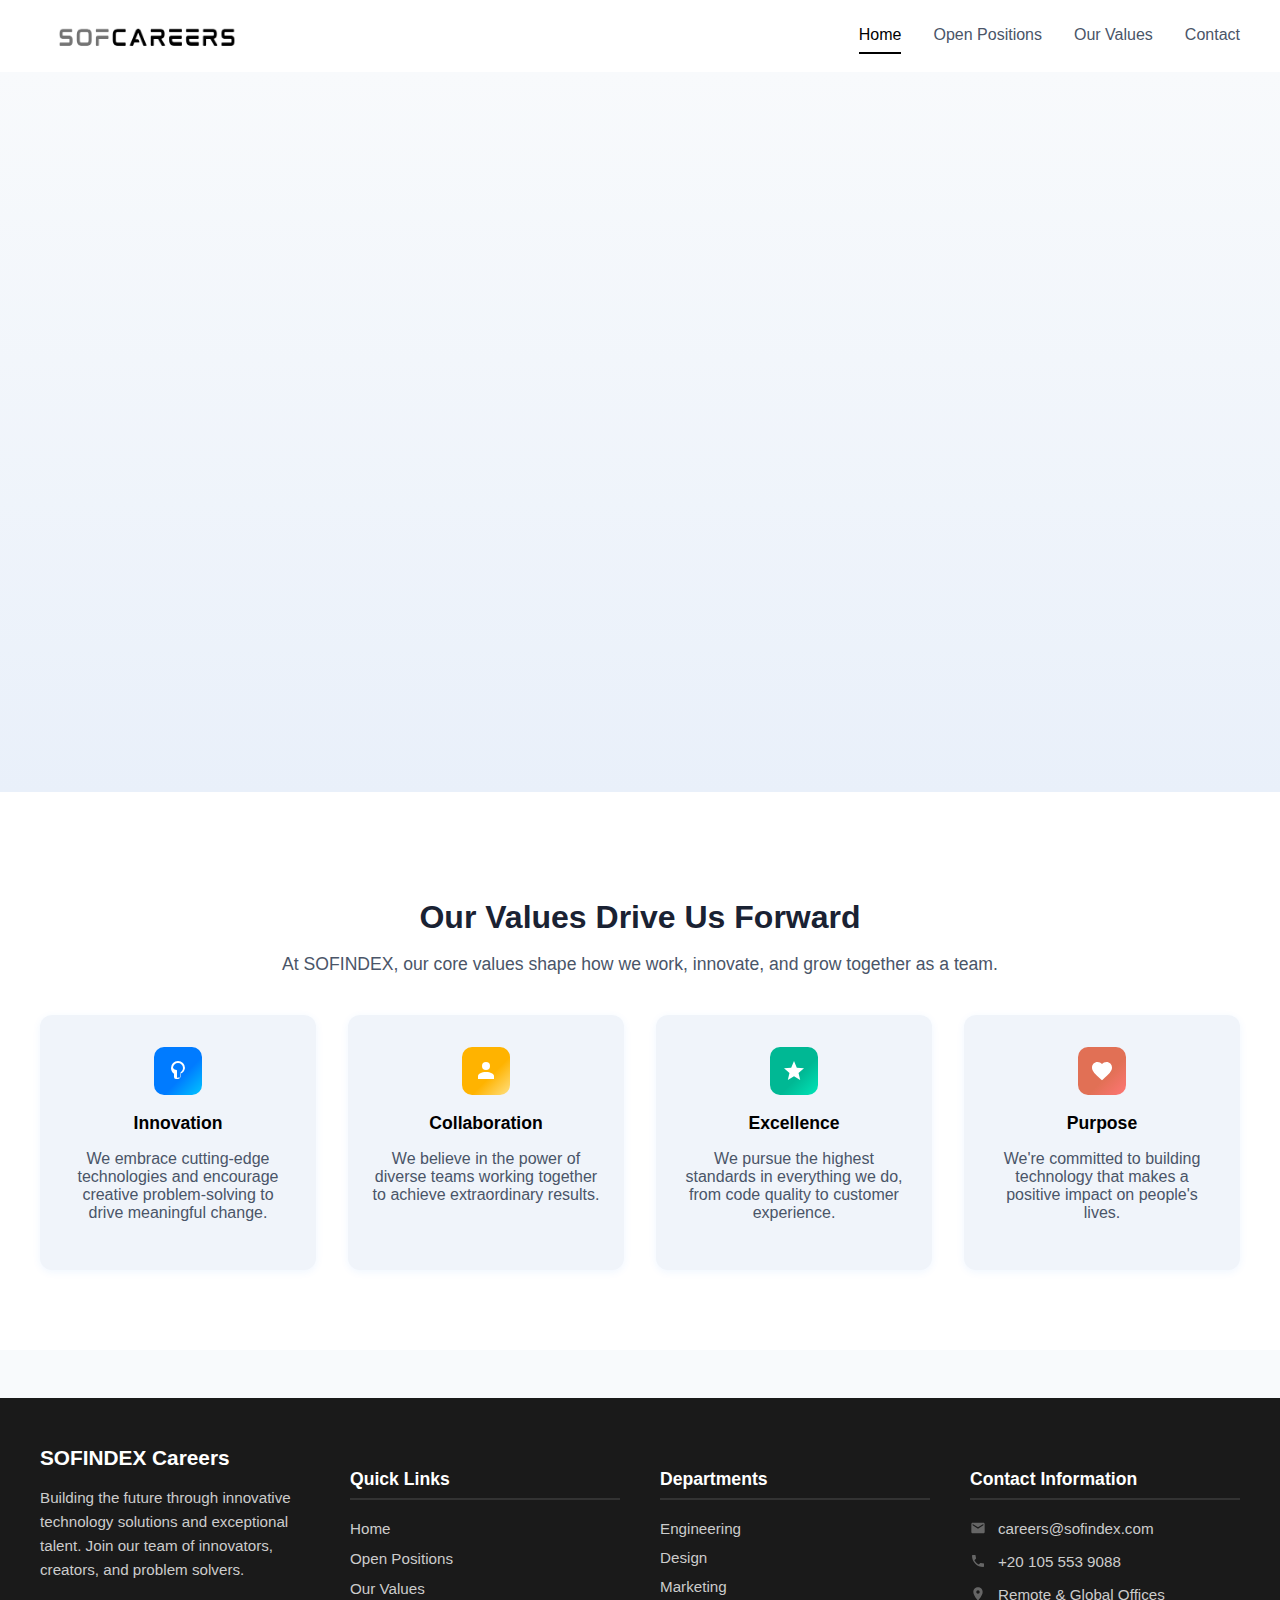
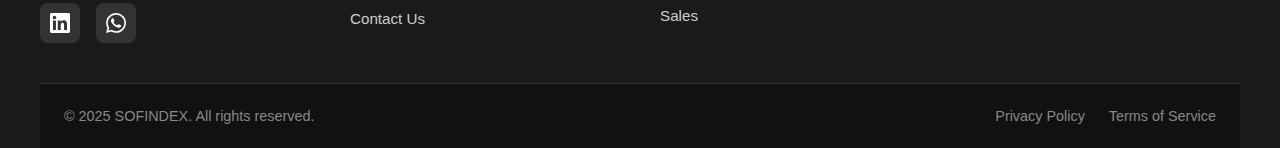
<file: index.html>
<!DOCTYPE html>
<html lang="en">
<head>
  <meta charset="UTF-8">
  <meta name="viewport" content="width=device-width, initial-scale=1.0">
  <title>Career page - Apply Now</title>
  <link rel="icon" type="image/svg+xml" href="../assets/SOF_ndex__3_-removebg-preview.svg">
  <link rel="stylesheet" href="styles.css">
</head>
<body>
      <header>
      <nav class="navbar">
        <div class="logo">
          <img src="../assets/sofcareers_logo.png" alt="SOFINDEX Careers Logo" class="logo-img">
          <!-- <span class="logo-text">SOFINDEX CAREERS</span> -->
        </div>
        <div class="nav-links">
          <a href="index.html" class="nav-link active">Home</a>
          <a href="jobs.html" class="nav-link">Open Positions</a>
          <a href="#values" class="nav-link">Our Values</a>
          <a href="#contact" class="nav-link">Contact</a>
        </div>
      </nav>
    </header>
  <main>
    <!-- Hero Section -->
    <section class="hero-section">
      <div class="hero-container">
        <div class="hero-center">
          <h1 class="hero-headline animate-fade-in">Shape the Future with <span class="hero-bold">SOFINDEX</span></h1>
          <p class="hero-subtitle animate-fade-in-delay">Join our team of innovators, creators, and problem solvers who are building tomorrow's technology solutions today.</p>
          <div class="hero-cta animate-fade-in-delay2">
            <a href="jobs.html" class="btn-primary hero-btn">Explore Opportunities <span class="arrow">→</span></a>
          </div>
          <a href="#values" class="hero-culture-text animate-fade-in-delay2">Learn About Our Culture</a>
          <div class="hero-stats animate-slide-up">
            <div class="hero-stat"><div class="stat-num">10+</div><div class="stat-label">Team Members</div></div>
            <div class="hero-stat"><div class="stat-num">3+</div><div class="stat-label">Open Positions</div></div>
            <div class="hero-stat"><div class="stat-num">2+</div><div class="stat-label">Countries</div></div>
          </div>
        </div>
      </div>
    </section>
    <!-- Values Section -->
    <section class="values-section" id="values">
      <div class="values-center">
        <h2 class="values-title">Our Values Drive Us Forward</h2>
        <p class="values-desc">At SOFINDEX, our core values shape how we work, innovate, and grow together as a team.</p>
        <div class="values-cards">
          <div class="value-card hover-lift">
            <div class="value-icon value-innovation"></div>
            <h3>Innovation</h3>
            <p>We embrace cutting-edge technologies and encourage creative problem-solving to drive meaningful change.</p>
          </div>
          <div class="value-card hover-lift">
            <div class="value-icon value-collaboration"></div>
            <h3>Collaboration</h3>
            <p>We believe in the power of diverse teams working together to achieve extraordinary results.</p>
          </div>
          <div class="value-card hover-lift">
            <div class="value-icon value-excellence"></div>
            <h3>Excellence</h3>
            <p>We pursue the highest standards in everything we do, from code quality to customer experience.</p>
          </div>
          <div class="value-card hover-lift">
            <div class="value-icon value-purpose"></div>
            <h3>Purpose</h3>
            <p>We're committed to building technology that makes a positive impact on people's lives.</p>
          </div>
        </div>
      </div>
    </section>
  </main>
  <footer id="contact">
    <div class="footer-content">
      <div class="footer-grid">
        <div class="footer-section">
          <div class="footer-logo">
            <!-- <img src="../assets/sofindex_logo.png" alt="SOFINDEX Logo" class="footer-logo-img"> -->
            <h3>SOFINDEX Careers</h3>
          </div>
          <p class="footer-description">
            Building the future through innovative technology solutions and exceptional talent. 
            Join our team of innovators, creators, and problem solvers.
          </p>
          <div class="social-links">
            <a href="https://www.linkedin.com/company/sofindex" class="social-link" aria-label="LinkedIn">
              <svg width="20" height="20" viewBox="0 0 24 24" fill="currentColor">
                <path d="M20.447 20.452h-3.554v-5.569c0-1.328-.027-3.047-1.852-3.047-1.853 0-2.136 1.445-2.136 2.939v5.677H9.351V9h3.414v1.561h.046c.477-.9 1.637-1.85 3.37-1.85 3.601 0 4.267 2.37 4.267 5.455v6.286zM5.337 7.433c-1.144 0-2.063-.926-2.063-2.065 0-1.138.92-2.063 2.063-2.063 1.14 0 2.064.925 2.064 2.063 0 1.139-.925 2.065-2.064 2.065zm1.782 13.019H3.555V9h3.564v11.452zM22.225 0H1.771C.792 0 0 .774 0 1.729v20.542C0 23.227.792 24 1.771 24h20.451C23.2 24 24 23.227 24 22.271V1.729C24 .774 23.2 0 22.222 0h.003z"/>
              </svg>
            </a>
            <a href="https://wa.me/201055539088" class="social-link" aria-label="WhatsApp" target="_blank">
              <svg width="20" height="20" viewBox="0 0 24 24" fill="currentColor">
                <path d="M17.472 14.382c-.297-.149-1.758-.867-2.03-.967-.273-.099-.471-.148-.67.15-.197.297-.767.966-.94 1.164-.173.199-.347.223-.644.075-.297-.15-1.255-.463-2.39-1.475-.883-.788-1.48-1.761-1.653-2.059-.173-.297-.018-.458.13-.606.134-.133.298-.347.446-.52.149-.174.198-.298.298-.497.099-.198.05-.371-.025-.52-.075-.149-.669-1.612-.916-2.207-.242-.579-.487-.5-.669-.51-.173-.008-.371-.01-.57-.01-.198 0-.52.074-.792.372-.272.297-1.04 1.016-1.04 2.479 0 1.462 1.065 2.875 1.213 3.074.149.198 2.096 3.2 5.077 4.487.709.306 1.262.489 1.694.625.712.227 1.36.195 1.871.118.571-.085 1.758-.719 2.006-1.413.248-.694.248-1.289.173-1.413-.074-.124-.272-.198-.57-.347m-5.421 7.403h-.004a9.87 9.87 0 01-5.031-1.378l-.361-.214-3.741.982.998-3.648-.235-.374a9.86 9.86 0 01-1.51-5.26c.001-5.45 4.436-9.884 9.888-9.884 2.64 0 5.122 1.03 6.988 2.898a9.825 9.825 0 012.893 6.994c-.003 5.45-4.437 9.884-9.885 9.884m8.413-18.297A11.815 11.815 0 0012.05 0C5.495 0 .16 5.335.157 11.892c0 2.096.547 4.2 1.588 5.945L.057 24l6.305-1.654a11.882 11.882 0 005.683 1.448h.005c6.554 0 11.89-5.335 11.893-11.893A11.821 11.821 0 0020.885 3.488"/>
              </svg>
            </a>
          </div>
        </div>
        
        <div class="footer-section">
          <h4>Quick Links</h4>
          <ul class="footer-links">
            <li><a href="index.html">Home</a></li>
            <li><a href="jobs.html">Open Positions</a></li>
            <li><a href="#values">Our Values</a></li>
            <li><a href="#contact">Contact Us</a></li>
          </ul>
        </div>
        
        <div class="footer-section">
          <h4>Departments</h4>
          <ul class="footer-links">
            <li>Engineering</li>
            <li>Design</li>
            <li>Marketing</li>
            <li>Sales</li>
          </ul>
        </div>
        
        <div class="footer-section">
          <h4>Contact Information</h4>
          <div class="contact-info">
            <div class="contact-item">
              <svg width="16" height="16" viewBox="0 0 24 24" fill="currentColor" class="contact-icon">
                <path d="M20 4H4c-1.1 0-1.99.9-1.99 2L2 18c0 1.1.9 2 2 2h16c1.1 0 2-.9 2-2V6c0-1.1-.9-2-2-2zm0 4l-8 5-8-5V6l8 5 8-5v2z"/>
              </svg>
              <a href="mailto:careers@sofindex.com">careers@sofindex.com</a>
            </div>
            <div class="contact-item">
              <svg width="16" height="16" viewBox="0 0 24 24" fill="currentColor" class="contact-icon">
                <path d="M6.62 10.79c1.44 2.83 3.76 5.14 6.59 6.59l2.2-2.2c.27-.27.67-.36 1.02-.24 1.12.37 2.33.57 3.57.57.55 0 1 .45 1 1V20c0 .55-.45 1-1 1-9.39 0-17-7.61-17-17 0-.55.45-1 1-1h3.5c.55 0 1 .45 1 1 0 1.25.2 2.45.57 3.57.11.35.03.74-.25 1.02l-2.2 2.2z"/>
              </svg>
              <a href="tel:+201055539088">+20 105 553 9088</a>
            </div>
            <div class="contact-item">
              <svg width="16" height="16" viewBox="0 0 24 24" fill="currentColor" class="contact-icon">
                <path d="M12 2C8.13 2 5 5.13 5 9c0 5.25 7 13 7 13s7-7.75 7-13c0-3.87-3.13-7-7-7zm0 9.5c-1.38 0-2.5-1.12-2.5-2.5s1.12-2.5 2.5-2.5 2.5 1.12 2.5 2.5-1.12 2.5-2.5 2.5z"/>
              </svg>
              <span>Remote & Global Offices</span>
            </div>
          </div>
        </div>
      </div>
      
      <div class="footer-bottom">
        <div class="footer-bottom-content">
          <p>&copy; 2025 SOFINDEX. All rights reserved.</p>
          <div class="footer-bottom-links">
            <a href="https://sofindex.com/privacy-policy">Privacy Policy</a>
            <a href="https://sofindex.com/terms-and-conditions">Terms of Service</a>

          </div>
        </div>
      </div>
    </div>
  </footer>
</body>
</html>
</file>
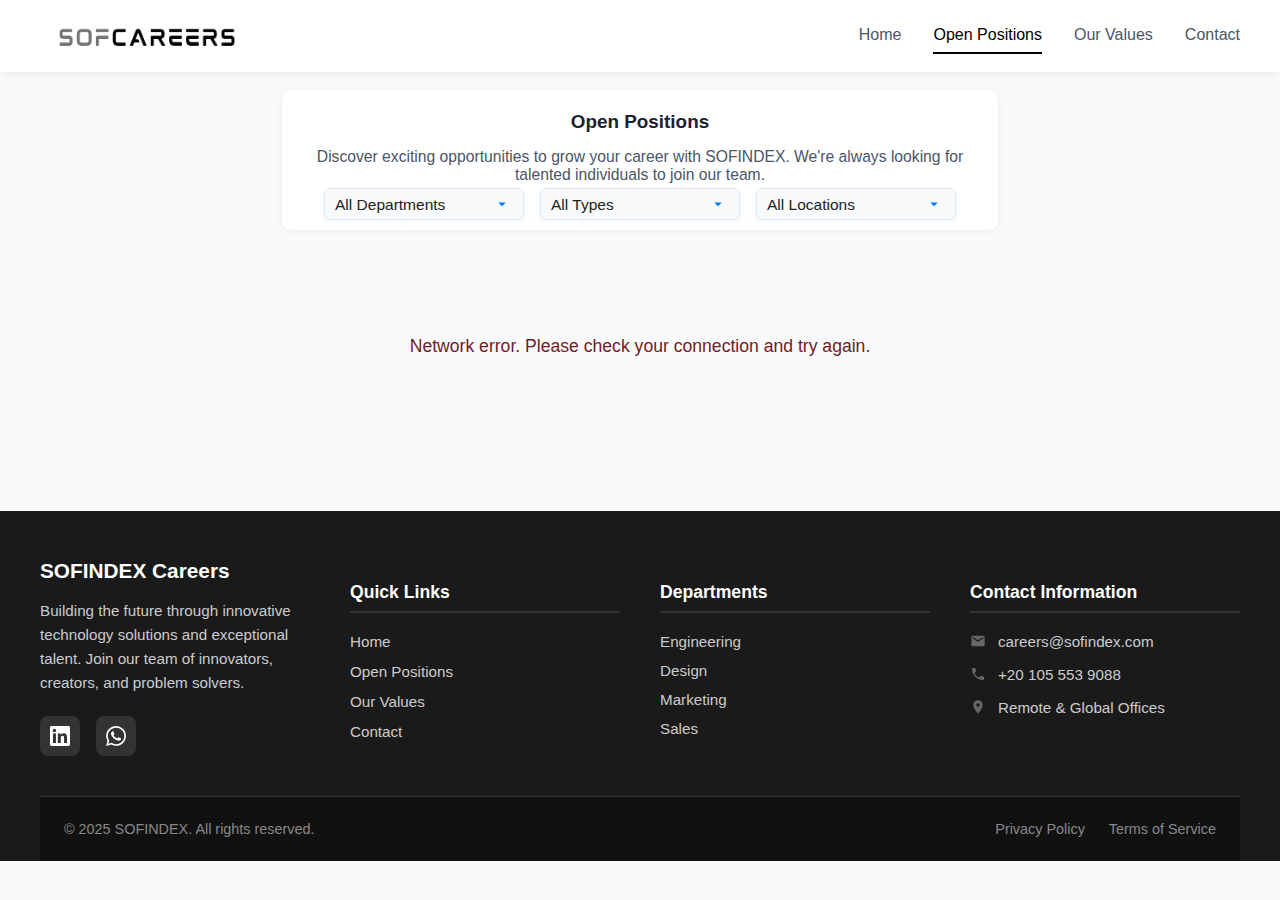
<file: apply.html>
<!DOCTYPE html>
<html lang="en">
<head>
  <meta charset="UTF-8">
  <meta name="viewport" content="width=device-width, initial-scale=1.0">
  <title>Apply for Position - SOFINDEX Careers</title>
  <link rel="icon" type="image/svg+xml" href="../assets/SOF_ndex__3_-removebg-preview.svg">
  <link rel="stylesheet" href="styles.css">
</head>
<body>
  <header>
    <nav class="navbar">
              <div class="logo">
          <img src="../assets/sofcareers_logo.png" alt="SOFINDEX Careers Logo" class="logo-img">
          <!-- <span class="logo-text">SOFINDEX CAREERS</span> -->
        </div>
      <div class="nav-links">
        <a href="index.html" class="nav-link">Home</a>
        <a href="jobs.html" class="nav-link">Open Positions</a>
        <a href="index.html#values" class="nav-link">Our Values</a>
        <a href="index.html#contact" class="nav-link">Contact</a>
      </div>
    </nav>
  </header>
  <main>
    <section class="apply-section">
      <div class="apply-header">
        <h2 id="jobTitle">Apply for this Position</h2>
        <p id="jobDescription" class="job-description">Please fill out the form below to submit your application.</p>
      </div>
      
      <form id="applyForm" class="apply-form" enctype="multipart/form-data">
        <input type="hidden" id="jobId" name="job_id">
        
        <div class="form-group">
          <label for="fullName">Full Name *</label>
          <input type="text" id="fullName" name="full_name" required placeholder="Enter your full name">
        </div>
        
        <div class="form-group">
          <label for="email">Email Address *</label>
          <input type="email" id="email" name="email" required placeholder="Enter your email address">
        </div>
        
        <div class="form-group">
          <label for="phone">Phone Number *</label>
          <input type="tel" id="phone" name="phone" required placeholder="Enter your phone number">
        </div>
        
        <div class="form-group">
          <label for="linkedinUrl">LinkedIn Profile *</label>
          <input type="url" id="linkedinUrl" name="linkedin_url" required placeholder="https://linkedin.com/in/yourprofile">
          <small>Please provide your LinkedIn profile URL</small>
        </div>
        
        <div class="form-group">
          <label for="portfolioUrl">Portfolio/Website (Optional)</label>
          <input type="url" id="portfolioUrl" name="portfolio_url" placeholder="https://yourportfolio.com">
          <small>Share your portfolio or personal website if you have one</small>
        </div>
        
        <div class="form-group">
          <label for="cvType">CV/Resume *</label>
          <div class="input-options">
            <div class="option-toggle">
              <input type="radio" id="cvPdf" name="cv_type" value="pdf" checked>
              <label for="cvPdf">Upload PDF</label>
            </div>
            <div class="option-toggle">
              <input type="radio" id="cvLink" name="cv_type" value="link">
              <label for="cvLink">Provide Link</label>
            </div>
          </div>
          
          <div id="cvPdfField" class="input-field">
            <input type="file" id="cvFile" name="cv_file" accept=".pdf" required>
            <small>Upload your CV/Resume in PDF format (Max 5MB)</small>
          </div>
          
          <div id="cvLinkField" class="input-field" style="display: none;">
            <input type="url" id="cvUrl" name="cv_url" placeholder="https://example.com/your-resume.pdf">
            <small>Provide a direct link to your CV/Resume</small>
          </div>
        </div>
        
        <div class="form-group">
          <label for="coverLetterText">Cover Letter *</label>
          <textarea id="coverLetterText" name="cover_letter_text" rows="6" placeholder="Tell us why you're interested in this position and what makes you a great fit..."></textarea>
          <small>Write your cover letter explaining why you're interested in this position and what makes you a great fit</small>
        </div>
        
        <button type="submit" class="btn-primary">Submit Application</button>
      </form>
      
      <div id="applyMessage" class="apply-message"></div>
    </section>
  </main>
  <footer id="contact">
    <div class="footer-content">
      <div class="footer-grid">
        <div class="footer-section">
          <div class="footer-logo">
            <!-- <img src="../assets/sofindex_logo.png" alt="SOFINDEX Logo" class="footer-logo-img"> -->
            <h3>SOFINDEX Careers</h3>
          </div>
          <p class="footer-description">
            Building the future through innovative technology solutions and exceptional talent. 
            Join our team of innovators, creators, and problem solvers.
          </p>
          <div class="social-links">
            <a href="https://www.linkedin.com/company/sofindex" class="social-link" aria-label="LinkedIn" target="_blank">
              <svg width="20" height="20" viewBox="0 0 24 24" fill="currentColor">
                <path d="M20.447 20.452h-3.554v-5.569c0-1.328-.027-3.047-1.852-3.047-1.853 0-2.136 1.445-2.136 2.939v5.677H9.351V9h3.414v1.561h.046c.477-.9 1.637-1.85 3.37-1.85 3.601 0 4.267 2.37 4.267 5.455v6.286zM5.337 7.433c-1.144 0-2.063-.926-2.063-2.065 0-1.138.92-2.063 2.063-2.063 1.14 0 2.064.925 2.064 2.063 0 1.139-.925 2.065-2.064 2.065zm1.782 13.019H3.555V9h3.564v11.452zM22.225 0H1.771C.792 0 0 .774 0 1.729v20.542C0 23.227.792 24 1.771 24h20.451C23.2 24 24 23.227 24 22.271V1.729C24 .774 23.2 0 22.222 0h.003z"/>
              </svg>
            </a>
            <a href="#" class="social-link" aria-label="WhatsApp">
              <svg width="20" height="20" viewBox="0 0 24 24" fill="currentColor">
                <path d="M17.472 14.382c-.297-.149-1.758-.867-2.03-.967-.273-.099-.471-.148-.67.15-.197.297-.767.966-.94 1.164-.173.199-.347.223-.644.075-.297-.15-1.255-.463-2.39-1.475-.883-.788-1.48-1.761-1.653-2.059-.173-.297-.018-.458.13-.606.134-.133.298-.347.446-.52.149-.174.198-.298.298-.497.099-.198.05-.371-.025-.52-.075-.149-.669-1.612-.916-2.207-.242-.579-.487-.5-.669-.51-.173-.008-.371-.01-.57-.01-.198 0-.52.074-.792.372-.272.297-1.04 1.016-1.04 2.479 0 1.462 1.065 2.875 1.213 3.074.149.198 2.096 3.2 5.077 4.487.709.306 1.262.489 1.694.625.712.227 1.36.195 1.871.118.571-.085 1.758-.719 2.006-1.413.248-.694.248-1.289.173-1.413-.074-.124-.272-.198-.57-.347m-5.421 7.403h-.004a9.87 9.87 0 01-5.031-1.378l-.361-.214-3.741.982.998-3.648-.235-.374a9.86 9.86 0 01-1.51-5.26c.001-5.45 4.436-9.884 9.888-9.884 2.64 0 5.122 1.03 6.988 2.898a9.825 9.825 0 012.893 6.994c-.003 5.45-4.437 9.884-9.885 9.884m8.413-18.297A11.815 11.815 0 0012.05 0C5.495 0 .16 5.335.157 11.892c0 2.096.547 4.142 1.588 5.945L.057 24l6.305-1.654a11.882 11.882 0 005.683 1.448h.005c6.554 0 11.89-5.335 11.893-11.893A11.821 11.821 0 0020.885 3.488"/>
              </svg>
            </a>
          </div>
        </div>
        
        <div class="footer-section">
          <h4>Quick Links</h4>
          <ul class="footer-links">
            <li><a href="index.html">Home</a></li>
            <li><a href="jobs.html">Open Positions</a></li>
            <li><a href="index.html#values">Our Values</a></li>
            <li><a href="index.html#contact">Contact</a></li>
          </ul>
        </div>
        
        <div class="footer-section">
          <h4>Departments</h4>
          <ul class="footer-links">
            <li>Engineering</li>
            <li>Design</li>
            <li>Marketing</li>
            <li>Sales</li>
          </ul>
        </div>
        
        <div class="footer-section">
          <h4>Contact Information</h4>
          <div class="contact-info">
            <div class="contact-item">
              <svg width="16" height="16" viewBox="0 0 24 24" fill="currentColor" class="contact-icon">
                <path d="M20 4H4c-1.1 0-1.99.9-1.99 2L2 18c0 1.1.9 2 2 2h16c1.1 0 2-.9 2-2V6c0-1.1-.9-2-2-2zm0 4l-8 5-8-5V6l8 5 8-5v2z"/>
              </svg>
              <a href="mailto:careers@sofindex.com">careers@sofindex.com</a>
            </div>
            <div class="contact-item">
              <svg width="16" height="16" viewBox="0 0 24 24" fill="currentColor" class="contact-icon">
                <path d="M6.62 10.79c1.44 2.83 3.76 5.14 6.59 6.59l2.2-2.2c.27-.27.67-.36 1.02-.24 1.12.37 2.33.57 3.57.57.55 0 1 .45 1 1V20c0 .55-.45 1-1 1-9.39 0-17-7.61-17-17 0-.55.45-1 1-1h3.5c.55 0 1 .45 1 1 0 1.25.2 2.45.57 3.57.11.35.03.74-.25 1.02l-2.2 2.2z"/>
              </svg>
              <a href="tel:+201055539088">+20 105 553 9088</a>
            </div>
            <div class="contact-item">
              <svg width="16" height="16" viewBox="0 0 24 24" fill="currentColor" class="contact-icon">
                <path d="M12 2C8.13 2 5 5.13 5 9c0 5.25 7 13 7 13s7-7.75 7-13c0-3.87-3.13-7-7-7zm0 9.5c-1.38 0-2.5-1.12-2.5-2.5s1.12-2.5 2.5-2.5 2.5 1.12 2.5 2.5-1.12 2.5-2.5 2.5z"/>
              </svg>
              <span>Remote & Global Offices</span>
            </div>
          </div>
        </div>
      </div>
      
      <div class="footer-bottom">
        <div class="footer-bottom-content">
          <p>&copy; 2025 SOFINDEX. All rights reserved.</p>
          <div class="footer-bottom-links">
            <a href="https://sofindex.com/privacy-policy">Privacy Policy</a>
            <a href="https://sofindex.com/terms-and-conditions">Terms of Service</a>

          </div>
        </div>
      </div>
    </div>
  </footer>
  <script src="apply.js"></script>
</body>
</html>
</file>
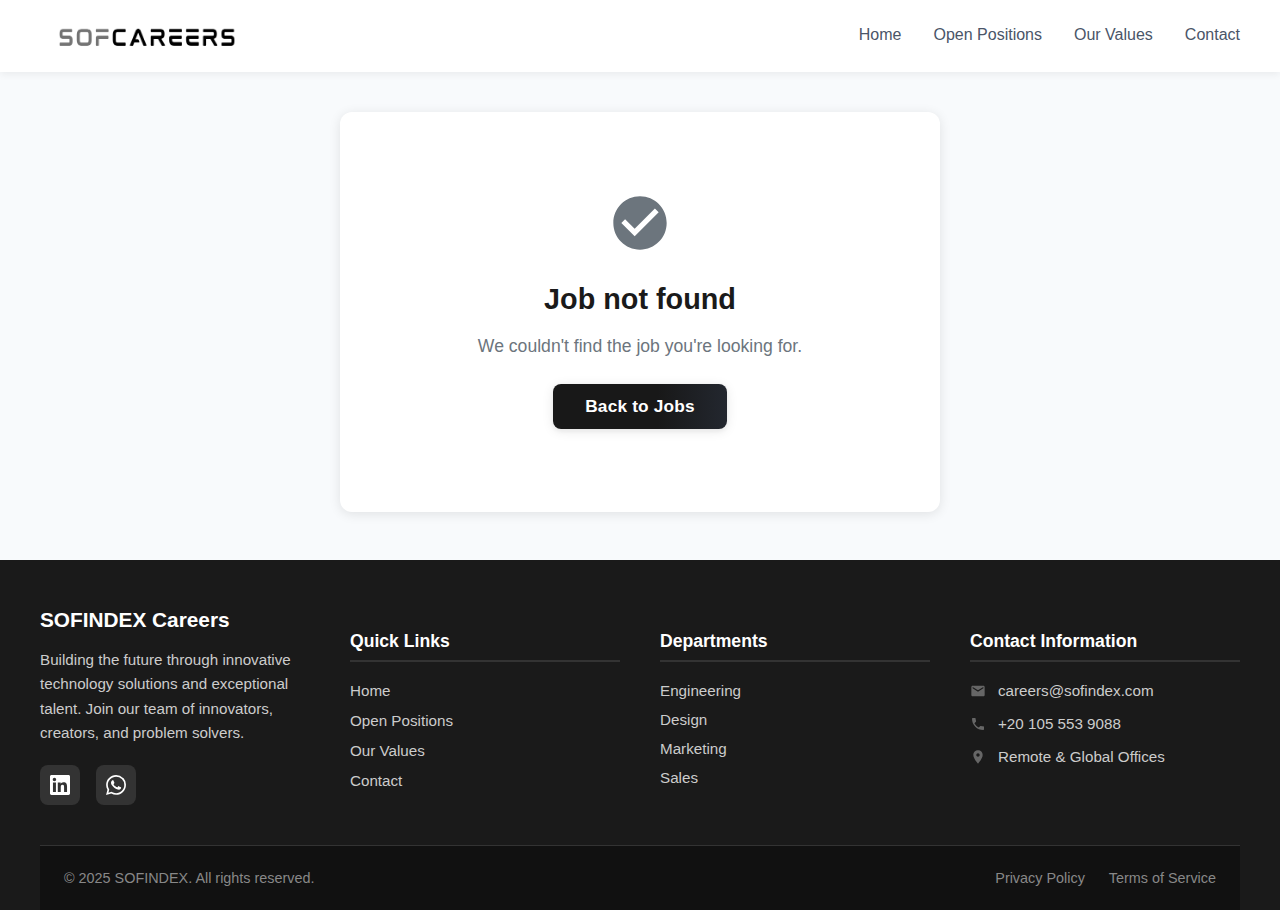
<file: job.html>
<!DOCTYPE html>
<html lang="en">
<head>
  <meta charset="UTF-8">
  <meta name="viewport" content="width=device-width, initial-scale=1.0">
  <title>Career page - Apply Now</title>
  <link rel="icon" type="image/svg+xml" href="../assets/SOF_ndex__3_-removebg-preview.svg">
  <link rel="stylesheet" href="styles.css">
</head>
<body>
  <header>
    <nav class="navbar">
              <div class="logo">
          <img src="../assets/sofcareers_logo.png" alt="SOFINDEX Careers Logo" class="logo-img">
          <!-- <span class="logo-text">SOFINDEX CAREERS</span> -->
        </div>
      <div class="nav-links">
        <a href="index.html" class="nav-link">Home</a>
        <a href="jobs.html" class="nav-link">Open Positions</a>
        <a href="index.html#values" class="nav-link">Our Values</a>
        <a href="index.html#contact" class="nav-link">Contact</a>
      </div>
    </nav>
  </header>
  <main>
    <section class="job-detail" id="jobDetail">
      <!-- Loading State - Visible by default -->
      <div class="job-loading" id="jobLoading">
        <div class="loading-container">
          <div class="loading-spinner"></div>
          <p class="loading-text">Loading job details...</p>
        </div>
      </div>
      
      <!-- Job details will be rendered here -->
      <div id="jobContent" style="display: none;"></div>
    </section>
  </main>
  <footer id="contact">
    <div class="footer-content">
      <div class="footer-grid">
        <div class="footer-section">
          <div class="footer-logo">
            <!-- <img src="../assets/sofindex_logo.png" alt="SOFINDEX Logo" class="footer-logo-img"> -->
            <h3>SOFINDEX Careers</h3>
          </div>
          <p class="footer-description">
            Building the future through innovative technology solutions and exceptional talent. 
            Join our team of innovators, creators, and problem solvers.
          </p>
          <div class="social-links">
            <a href="https://www.linkedin.com/company/sofindex" class="social-link" aria-label="LinkedIn" target="_blank">
              <svg width="20" height="20" viewBox="0 0 24 24" fill="currentColor">
                <path d="M20.447 20.452h-3.554v-5.569c0-1.328-.027-3.047-1.852-3.047-1.853 0-2.136 1.445-2.136 2.939v5.677H9.351V9h3.414v1.561h.046c.477-.9 1.637-1.85 3.37-1.85 3.601 0 4.267 2.37 4.267 5.455v6.286zM5.337 7.433c-1.144 0-2.063-.926-2.063-2.065 0-1.138.92-2.063 2.063-2.063 1.14 0 2.064.925 2.064 2.063 0 1.139-.925 2.065-2.064 2.065zm1.782 13.019H3.555V9h3.564v11.452zM22.225 0H1.771C.792 0 0 .774 0 1.729v20.542C0 23.227.792 24 1.771 24h20.451C23.2 24 24 23.227 24 22.271V1.729C24 .774 23.2 0 22.222 0h.003z"/>
              </svg>
            </a>
            <a href="#" class="social-link" aria-label="WhatsApp">
              <svg width="20" height="20" viewBox="0 0 24 24" fill="currentColor">
                <path d="M17.472 14.382c-.297-.149-1.758-.867-2.03-.967-.273-.099-.471-.148-.67.15-.197.297-.767.966-.94 1.164-.173.199-.347.223-.644.075-.297-.15-1.255-.463-2.39-1.475-.883-.788-1.48-1.761-1.653-2.059-.173-.297-.018-.458.13-.606.134-.133.298-.347.446-.52.149-.174.198-.298.298-.497.099-.198.05-.371-.025-.52-.075-.149-.669-1.612-.916-2.207-.242-.579-.487-.5-.669-.51-.173-.008-.371-.01-.57-.01-.198 0-.52.074-.792.372-.272.297-1.04 1.016-1.04 2.479 0 1.462 1.065 2.875 1.213 3.074.149.198 2.096 3.2 5.077 4.487.709.306 1.262.489 1.694.625.712.227 1.36.195 1.871.118.571-.085 1.758-.719 2.006-1.413.248-.694.248-1.289.173-1.413-.074-.124-.272-.198-.57-.347m-5.421 7.403h-.004a9.87 9.87 0 01-5.031-1.378l-.361-.214-3.741.982.998-3.648-.235-.374a9.86 9.86 0 01-1.51-5.26c.001-5.45 4.436-9.884 9.888-9.884 2.64 0 5.122 1.03 6.988 2.898a9.825 9.825 0 012.893 6.994c-.003 5.45-4.437 9.884-9.885 9.884m8.413-18.297A11.815 11.815 0 0012.05 0C5.495 0 .16 5.335.157 11.892c0 2.096.547 4.142 1.588 5.945L.057 24l6.305-1.654a11.882 11.882 0 005.683 1.448h.005c6.554 0 11.89-5.335 11.893-11.893A11.821 11.821 0 0020.885 3.488"/>
              </svg>
            </a>
          </div>
        </div>
        
        <div class="footer-section">
          <h4>Quick Links</h4>
          <ul class="footer-links">
            <li><a href="index.html">Home</a></li>
            <li><a href="jobs.html">Open Positions</a></li>
            <li><a href="index.html#values">Our Values</a></li>
            <li><a href="index.html#contact">Contact</a></li>
          </ul>
        </div>
        
        <div class="footer-section">
          <h4>Departments</h4>
          <ul class="footer-links">
            <li>Engineering</li>
            <li>Design</li>
            <li>Marketing</li>
            <li>Sales</li>
          </ul>
        </div>
        
        <div class="footer-section">
          <h4>Contact Information</h4>
          <div class="contact-info">
            <div class="contact-item">
              <svg width="16" height="16" viewBox="0 0 24 24" fill="currentColor" class="contact-icon">
                <path d="M20 4H4c-1.1 0-1.99.9-1.99 2L2 18c0 1.1.9 2 2 2h16c1.1 0 2-.9 2-2V6c0-1.1-.9-2-2-2zm0 4l-8 5-8-5V6l8 5 8-5v2z"/>
              </svg>
              <a href="mailto:careers@sofindex.com">careers@sofindex.com</a>
            </div>
            <div class="contact-item">
              <svg width="16" height="16" viewBox="0 0 24 24" fill="currentColor" class="contact-icon">
                <path d="M6.62 10.79c1.44 2.83 3.76 5.14 6.59 6.59l2.2-2.2c.27-.27.67-.36 1.02-.24 1.12.37 2.33.57 3.57.57.55 0 1 .45 1 1V20c0 .55-.45 1-1 1-9.39 0-17-7.61-17-17 0-.55.45-1 1-1h3.5c.55 0 1 .45 1 1 0 1.25.2 2.45.57 3.57.11.35.03.74-.25 1.02l-2.2 2.2z"/>
              </svg>
              <a href="tel:+201055539088">+20 105 553 9088</a>
            </div>
            <div class="contact-item">
              <svg width="16" height="16" viewBox="0 0 24 24" fill="currentColor" class="contact-icon">
                <path d="M12 2C8.13 2 5 5.13 5 9c0 5.25 7 13 7 13s7-7.75 7-13c0-3.87-3.13-7-7-7zm0 9.5c-1.38 0-2.5-1.12-2.5-2.5s1.12-2.5 2.5-2.5 2.5 1.12 2.5 2.5-1.12 2.5-2.5 2.5z"/>
              </svg>
              <span>Remote & Global Offices</span>
            </div>
          </div>
        </div>
      </div>
      
      <div class="footer-bottom">
        <div class="footer-bottom-content">
          <p>&copy; 2025 SOFINDEX. All rights reserved.</p>
          <div class="footer-bottom-links">
            <a href="https://sofindex.com/privacy-policy">Privacy Policy</a>
            <a href="https://sofindex.com/terms-and-conditions">Terms of Service</a>

      </div>
        </div>
      </div>
    </div>
  </footer>
  <script src="job.js"></script>
</body>
</html>
</file>
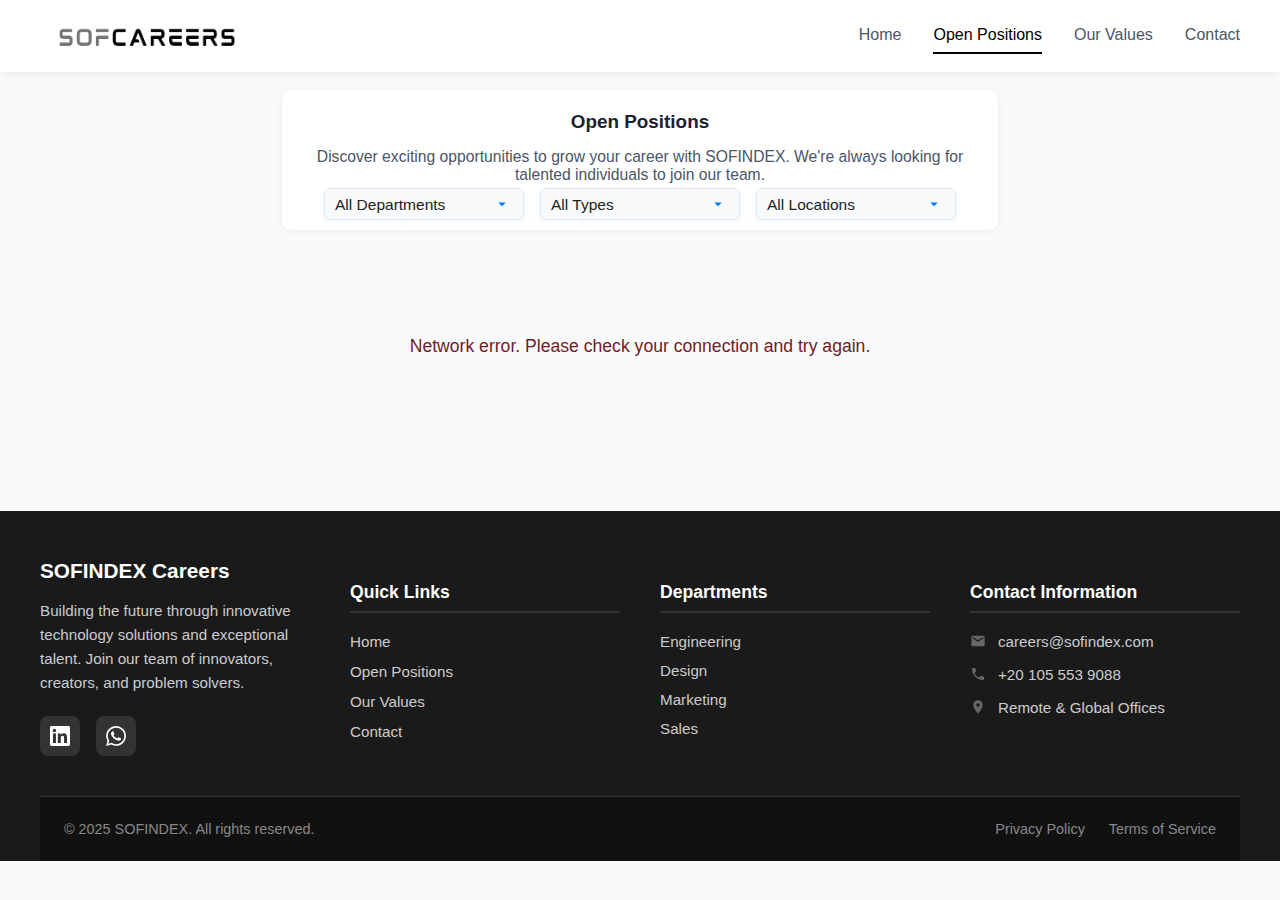
<file: jobs.html>
<!DOCTYPE html>
<html lang="en">
<head>
  <meta charset="UTF-8">
  <meta name="viewport" content="width=device-width, initial-scale=1.0">
  <title>Career page - Apply Now</title>
  <link rel="icon" type="image/svg+xml" href="../assets/SOF_ndex__3_-removebg-preview.svg">
  <link rel="stylesheet" href="styles.css">
</head>
<body>
  <header>
    <nav class="navbar">
              <div class="logo">
          <img src="../assets/sofcareers_logo.png" alt="SOFINDEX Careers Logo" class="logo-img">
          <!-- <span class="logo-text">SOFINDEX CAREERS</span> -->
        </div>
      <div class="nav-links">
        <a href="index.html" class="nav-link">Home</a>
        <a href="jobs.html" class="nav-link active">Open Positions</a>
        <a href="index.html#values" class="nav-link">Our Values</a>
        <a href="index.html#contact" class="nav-link">Contact</a>
      </div>
    </nav>
  </header>
  <main>
    <section class="jobs-header">
      <div class="jobs-header-center">
        <h1 class="jobs-title">Open Positions</h1>
        <p class="jobs-desc">Discover exciting opportunities to grow your career with SOFINDEX. We're always looking for talented individuals to join our team.</p>
      </div>
      <div class="jobs-filters-block">
        <div class="jobs-filters-row">
          <select id="departmentFilter"><option value="">All Departments</option></select>
          <select id="typeFilter"><option value="">All Types</option></select>
          <select id="locationFilter"><option value="">All Locations</option></select>
          <button id="clearFiltersBtn" class="clear-filters-btn" style="display:none;"><span class="icon-filter"></span>Clear (<span id="activeFiltersCount">0</span>)</button>
        </div>
        <div class="jobs-results-count" id="jobsResultsCount"></div>
      </div>
    </section>
    <section class="jobs-list" id="jobsList">
      <!-- Jobs will be rendered here -->
    </section>
  </main>
  <footer id="contact">
    <div class="footer-content">
      <div class="footer-grid">
        <div class="footer-section">
          <div class="footer-logo">
            <!-- <img src="../assets/sofindex_logo.png" alt="SOFINDEX Logo" class="footer-logo-img"> -->
            <h3>SOFINDEX Careers</h3>
          </div>
          <p class="footer-description">
            Building the future through innovative technology solutions and exceptional talent. 
            Join our team of innovators, creators, and problem solvers.
          </p>
          <div class="social-links">
            <a href="https://www.linkedin.com/company/sofindex" class="social-link" aria-label="LinkedIn" target="_blank">
              <svg width="20" height="20" viewBox="0 0 24 24" fill="currentColor">
                <path d="M20.447 20.452h-3.554v-5.569c0-1.328-.027-3.047-1.852-3.047-1.853 0-2.136 1.445-2.136 2.939v5.677H9.351V9h3.414v1.561h.046c.477-.9 1.637-1.85 3.37-1.85 3.601 0 4.267 2.37 4.267 5.455v6.286zM5.337 7.433c-1.144 0-2.063-.926-2.063-2.065 0-1.138.92-2.063 2.063-2.063 1.14 0 2.064.925 2.064 2.063 0 1.139-.925 2.065-2.064 2.065zm1.782 13.019H3.555V9h3.564v11.452zM22.225 0H1.771C.792 0 0 .774 0 1.729v20.542C0 23.227.792 24 1.771 24h20.451C23.2 24 24 23.227 24 22.271V1.729C24 .774 23.2 0 22.222 0h.003z"/>
              </svg>
            </a>
            <a href="#" class="social-link" aria-label="WhatsApp">
              <svg width="20" height="20" viewBox="0 0 24 24" fill="currentColor">
                <path d="M17.472 14.382c-.297-.149-1.758-.867-2.03-.967-.273-.099-.471-.148-.67.15-.197.297-.767.966-.94 1.164-.173.199-.347.223-.644.075-.297-.15-1.255-.463-2.39-1.475-.883-.788-1.48-1.761-1.653-2.059-.173-.297-.018-.458.13-.606.134-.133.298-.347.446-.52.149-.174.198-.298.298-.497.099-.198.05-.371-.025-.52-.075-.149-.669-1.612-.916-2.207-.242-.579-.487-.5-.669-.51-.173-.008-.371-.01-.57-.01-.198 0-.52.074-.792.372-.272.297-1.04 1.016-1.04 2.479 0 1.462 1.065 2.875 1.213 3.074.149.198 2.096 3.2 5.077 4.487.709.306 1.262.489 1.694.625.712.227 1.36.195 1.871.118.571-.085 1.758-.719 2.006-1.413.248-.694.248-1.289.173-1.413-.074-.124-.272-.198-.57-.347m-5.421 7.403h-.004a9.87 9.87 0 01-5.031-1.378l-.361-.214-3.741.982.998-3.648-.235-.374a9.86 9.86 0 01-1.51-5.26c.001-5.45 4.436-9.884 9.888-9.884 2.64 0 5.122 1.03 6.988 2.898a9.825 9.825 0 012.893 6.994c-.003 5.45-4.437 9.884-9.885 9.884m8.413-18.297A11.815 11.815 0 0012.05 0C5.495 0 .16 5.335.157 11.892c0 2.096.547 4.142 1.588 5.945L.057 24l6.305-1.654a11.882 11.882 0 005.683 1.448h.005c6.554 0 11.89-5.335 11.893-11.893A11.821 11.821 0 0020.885 3.488"/>
              </svg>
            </a>
          </div>
        </div>
        
        <div class="footer-section">
          <h4>Quick Links</h4>
          <ul class="footer-links">
            <li><a href="index.html">Home</a></li>
            <li><a href="jobs.html">Open Positions</a></li>
            <li><a href="index.html#values">Our Values</a></li>
            <li><a href="index.html#contact">Contact</a></li>
          </ul>
        </div>
        
        <div class="footer-section">
          <h4>Departments</h4>
          <ul class="footer-links">
            <li>Engineering</li>
            <li>Design</li>
            <li>Marketing</li>
            <li>Sales</li>
          </ul>
        </div>
        
        <div class="footer-section">
          <h4>Contact Information</h4>
          <div class="contact-info">
            <div class="contact-item">
              <svg width="16" height="16" viewBox="0 0 24 24" fill="currentColor" class="contact-icon">
                <path d="M20 4H4c-1.1 0-1.99.9-1.99 2L2 18c0 1.1.9 2 2 2h16c1.1 0 2-.9 2-2V6c0-1.1-.9-2-2-2zm0 4l-8 5-8-5V6l8 5 8-5v2z"/>
              </svg>
              <a href="mailto:careers@sofindex.com">careers@sofindex.com</a>
            </div>
            <div class="contact-item">
              <svg width="16" height="16" viewBox="0 0 24 24" fill="currentColor" class="contact-icon">
                <path d="M6.62 10.79c1.44 2.83 3.76 5.14 6.59 6.59l2.2-2.2c.27-.27.67-.36 1.02-.24 1.12.37 2.33.57 3.57.57.55 0 1 .45 1 1V20c0 .55-.45 1-1 1-9.39 0-17-7.61-17-17 0-.55.45-1 1-1h3.5c.55 0 1 .45 1 1 0 1.25.2 2.45.57 3.57.11.35.03.74-.25 1.02l-2.2 2.2z"/>
              </svg>
              <a href="tel:+201055539088">+20 105 553 9088</a>
            </div>
            <div class="contact-item">
              <svg width="16" height="16" viewBox="0 0 24 24" fill="currentColor" class="contact-icon">
                <path d="M12 2C8.13 2 5 5.13 5 9c0 5.25 7 13 7 13s7-7.75 7-13c0-3.87-3.13-7-7-7zm0 9.5c-1.38 0-2.5-1.12-2.5-2.5s1.12-2.5 2.5-2.5 2.5 1.12 2.5 2.5-1.12 2.5-2.5 2.5z"/>
              </svg>
              <span>Remote & Global Offices</span>
            </div>
          </div>
        </div>
      </div>
      
      <div class="footer-bottom">
        <div class="footer-bottom-content">
          <p>&copy; 2025 SOFINDEX. All rights reserved.</p>
          <div class="footer-bottom-links">
            <a href="https://sofindex.com/privacy-policy">Privacy Policy</a>
            <a href="https://sofindex.com/terms-and-conditions">Terms of Service</a>

          </div>
        </div>
      </div>
    </div>
  </footer>
  <script src="jobs.js"></script>
</body>
</html>
</file>
<file: styles.css>
/* --- JOBS PAGE HEADER & FILTERS --- */
.jobs-header {
	background: #fff;
	border-radius: 9px;
	box-shadow: 0 1px 6px #0001;
	max-width: 700px;
	margin: 18px auto 10px auto;
	padding: 8px 8px 6px 8px;
}
.jobs-header-center {
	text-align: center;
	margin-bottom: 4px;
}
.jobs-title {
	font-size: 1.18rem;
	font-weight: 700;
	color: #1a2233;
	margin-bottom: 2px;
}
.jobs-desc {
	color: #4a5568;
	font-size: 0.98rem;
	margin-bottom: 2px;
}

/* --- JOBS PAGE FILTERS: PIXEL-PERFECT REACT STYLE --- */
.jobs-filters-block {
	display: flex;
	flex-direction: column;
	gap: 0px;
	margin-top: 2px;
	align-items: center;
	width: 100%;
}
.jobs-filters-row {
	display: flex;
	flex-direction: row;
	gap: 16px;
	justify-content: center;
	align-items: center;
	width: 100%;
	max-width: 800px;
	margin: 0 auto;
}
.jobs-search-bar {
	position: relative;
	width: 100%;
	max-width: 200px;
	min-width: 120px;
	flex: 1 1 120px;
	display: flex;
	align-items: center;
	margin-bottom: 0;
}
.jobs-search-bar input {
	width: 100%;
	height: 44px;
	padding: 0 16px 0 42px;
	border-radius: 8px;
	border: 1.5px solid #e0e7ef;
	font-size: 1.08rem;
		height: 32px;
		padding: 0 10px 0 32px;
		border-radius: 6px;
		font-size: 0.97rem;
	background: #f8fafc;
	color: #222;
	transition: border 0.18s, box-shadow 0.18s;
	box-shadow: 0 1px 4px #007bff11;
	font-weight: 500;
	line-height: 1.2;
	display: block;
}
.jobs-search-bar input:focus {
	outline: none;
	border: 1.5px solid #000000;
	background: #fff;
	box-shadow: 0 2px 8px #007bff11;
}
.icon-search {
	position: absolute;
	left: 8px;
	top: 48%;
	transform: translateY(-50%);
	font-size: 1em;
	color: #b0b8c1;
	pointer-events: none;
	z-index: 2;
}
.icon-search::before {
	content: '\1F50D'; /* 🔍 */
}
.jobs-filters-row select {
	appearance: none;
	-webkit-appearance: none;
	-moz-appearance: none;
	height: 44px;
	padding: 0 38px 0 16px;
	border-radius: 8px;
	border: 1.5px solid #e0e7ef;
	font-size: 1.08rem;
	height: 32px;
	padding: 0 28px 0 10px;
	border-radius: 6px;
	font-size: 0.97rem;
	background: #f8fafc url('data:image/svg+xml;utf8,<svg fill="%23007bff" height="18" viewBox="0 0 24 24" width="18" xmlns="http://www.w3.org/2000/svg"><path d="M7 10l5 5 5-5z"/></svg>') no-repeat right 12px center/18px 18px;
	color: #222;
	min-width: 140px;
	max-width: 200px;
	width: 100%;
	font-weight: 500;
	box-shadow: 0 1px 4px #007bff11;
	transition: border 0.18s, box-shadow 0.18s, background 0.18s;
	margin: 0;
	cursor: pointer;
}
.jobs-filters-row select:focus, .jobs-filters-row select:hover {
	outline: none;
	border: 1.5px solid #000000;
	background-color: #f0f4fa;
	box-shadow: 0 2px 8px #007bff11;
}
.clear-filters-btn {
	display: flex;
	align-items: center;
	gap: 6px;
	background: #f0f4fa;
	color: #5b6269;
	border: none;
	border-radius: 999px;
	height: 44px;
	padding: 0 22px;
	font-size: 1.01rem;
	height: 32px;
	padding: 0 14px;
	font-size: 0.95rem;
	font-weight: 600;
	cursor: pointer;
	box-shadow: 0 1px 4px #007bff11;
	transition: background 0.18s, color 0.18s;
	margin-left: 0;
	white-space: nowrap;
}
.clear-filters-btn:hover {
	background: #e0e7ef;
	color: #585a5c;
}
.icon-filter::before {
	content: '\1F50E'; /* 🔎 */
	font-size: 1.1em;
	margin-right: 2px;
}
.jobs-results-count {
	color: #4a5568;
	font-size: 1.01rem;
	text-align: center;
	margin-top: 4px;
}
@media (max-width: 900px) {
	.jobs-filters-row {
		flex-direction: column;
		gap: 10px;
		align-items: stretch;
	}
	.jobs-search-bar { max-width: 100%; margin: 0; }
	.jobs-filters-row select,
	.clear-filters-btn {
		min-width: 100%;
		width: 100%;
		margin-left: 0;
	}
}
@media (max-width: 700px) {
	.jobs-header { padding: 18px 4vw 14px 4vw; }
	.jobs-title { font-size: 1.2rem; }
	.jobs-header-center { margin-bottom: 12px; }
	.jobs-filters-row { gap: 8px; }
	.jobs-search-bar { max-width: 100%; }
}

/* --- JOBS PAGE GRID & CARD (MERGED) --- */
.jobs-list {
	display: grid;
	grid-template-columns: repeat(auto-fit, minmax(340px, 1fr));
	gap: 32px;
	max-width: 1200px;
	margin: 48px auto 0 auto;
	padding: 0 16px 48px 16px;
}
.job-card {
	background: #fff;
	border-radius: 14px;
	box-shadow: 0 2px 12px #0001;
	padding: 16px 12px 10px 12px;
	display: flex;
	flex-direction: column;
	min-height: 260px;
	transition: transform 0.18s cubic-bezier(.4,1.7,.6,1), box-shadow 0.18s;
	position: relative;
	overflow: hidden;
}
.job-card-header {
	display: flex;
	justify-content: space-between;
	align-items: flex-start;
	margin-bottom: 4px;
}
.job-card-title-block { flex: 1; }
.job-card-title {
	font-size: 1.08rem;
	font-weight: 600;
	margin: 0 0 2px 0;
	color: #1a2233;
	transition: color 0.18s;
}
.job-card-title a { color: inherit; text-decoration: none; }
.job-card-title a:hover { color: #414141; }
.job-card-meta {
	display: flex;
	flex-wrap: wrap;
	gap: 7px;
	margin-bottom: 0;
}
.job-meta-item {
	display: flex;
	align-items: center;
	background: #f0f4fa;
	border-radius: 4px;
	padding: 2px 7px;
	color: #4a5568;
	font-size: 0.93rem;
	gap: 2px;
}
.job-type-badge {
	background: #e0e7ef;
	color: #181818;
	border-radius: 6px;
	padding: 3px 8px;
	font-size: 0.91rem;
	font-weight: 500;
	margin-left: 7px;
	white-space: nowrap;
	box-shadow: 0 1px 4px #007bff11;
}
.job-card-desc {
	color: #4a5568;
	font-size: 0.95rem;
	margin: 5px 0 8px 0;
	min-height: 28px;
	line-height: 1.5;
	overflow: hidden;
	text-overflow: ellipsis;
	display: -webkit-box;
	-webkit-line-clamp: 3;
	-webkit-box-orient: vertical;
	line-clamp: 3;
}
.job-card-actions {
	display: flex;
	gap: 12px;
	margin-top: auto;
}
/* --- ICONS --- */
.icon-users::before {
	content: '';
	display: inline-block;
	width: 1em;
	height: 1em;
	margin-right: 2px;
	vertical-align: middle;
	background: url('data:image/svg+xml;utf8,<svg fill="none" stroke="%234a5568" stroke-width="2" viewBox="0 0 24 24" xmlns="http://www.w3.org/2000/svg"><circle cx="9" cy="7" r="4"/><path d="M17 11c1.66 0 3 1.34 3 3v3H7v-3c0-1.66 1.34-3 3-3h7z"/></svg>') no-repeat center/1em 1em;
}
.icon-location::before {
	content: '';
	display: inline-block;
	width: 1em;
	height: 1em;
	margin-right: 2px;
	vertical-align: middle;
	background: url('data:image/svg+xml;utf8,<svg fill="none" stroke="%234a5568" stroke-width="2" viewBox="0 0 24 24" xmlns="http://www.w3.org/2000/svg"><path d="M12 21c-4.97-4.97-8-8.13-8-11.5C4 5.36 7.13 2 12 2s8 3.36 8 7.5c0 3.37-3.03 6.53-8 11.5z"/><circle cx="12" cy="9.5" r="2.5"/></svg>') no-repeat center/1em 1em;
}
.icon-clock::before {
	content: '';
	display: inline-block;
	width: 1em;
	height: 1em;
	margin-right: 2px;
	vertical-align: middle;
	background: url('data:image/svg+xml;utf8,<svg fill="none" stroke="%234a5568" stroke-width="2" viewBox="0 0 24 24" xmlns="http://www.w3.org/2000/svg"><circle cx="12" cy="12" r="10"/><path d="M12 6v6l4 2"/></svg>') no-repeat center/1em 1em;
}
/* --- ANIMATIONS --- */
.hover-lift:hover {
	transform: translateY(-4px) scale(1.01);
	box-shadow: 0 4px 16px #0001;
	background: #f5f6f7;
}
.animate-fade-in {
	opacity: 0;
	animation: fadeIn 0.7s ease-out forwards;
}
@keyframes fadeIn {
	to { opacity: 1; }
}
@media (max-width: 700px) {
	.jobs-list { 
		grid-template-columns: 1fr; 
		gap: 16px; 
		padding: 0 12px 32px 12px;
	}
	.job-card { 
		padding: 18px 10px 16px 10px; 
	}
	
	.jobs-header {
		margin: 12px auto 8px auto;
		padding: 12px;
	}
	
	.jobs-filters-row {
		flex-direction: column;
		gap: 12px;
	}
	
	.jobs-search-bar,
	.jobs-filters-row select,
	.clear-filters-btn {
		width: 100%;
		max-width: none;
	}
}
html { scroll-behavior: smooth; }
/* --- HERO SECTION --- */
.hero-section {
	background: linear-gradient(180deg, #f8fafc 0%, #e9f0fa 100%);
	padding: 80px 0 120px 0;
	min-height: 520px;
}
.hero-container { max-width: 1200px; margin: 0 auto; padding: 0 24px; }
.hero-center { max-width: 700px; margin: 0 auto; text-align: center; position: relative; }
.hero-headline { font-size: 2.8rem; font-weight: 700; margin-bottom: 18px; color: #1a2233; letter-spacing: -1px; }
.hero-bold { color: #000000; font-weight: 900; }
.hero-subtitle { font-size: 1.3rem; color: #4a5568; margin-bottom: 32px; line-height: 1.5; }
.hero-cta { display: flex; flex-direction: column; gap: 16px; align-items: center; margin-bottom: 48px; }
.hero-btn { font-size: 1.1rem; padding: 14px 36px; border-radius: 8px; font-weight: 600; transition: background 0.2s, color 0.2s, box-shadow 0.2s; box-shadow: 0 2px 8px #007bff22; }
.btn-primary.hero-btn { background: #000000; color: #fff; border: none; }
.btn-primary.hero-btn:hover { background: #4d4c4c; }
.btn-secondary.hero-btn { background: #e0e7ef; color: #000000; border: none; }
.btn-secondary.hero-btn:hover { background: #d0d7e7; }
.arrow { font-size: 1.2em; margin-left: 8px; transition: transform 0.2s; }
.btn-primary.hero-btn:hover .arrow { transform: translateX(4px); }
.hero-stats { display: flex; justify-content: center; gap: 48px; margin-top: 56px; }
.hero-stat { text-align: center; }
.stat-num { font-size: 2.2rem; font-weight: 800; color: #000000; margin-bottom: 4px; }
.stat-label { color: #4a5568; font-size: 1rem; }
@media (max-width: 900px) { 
  .hero-center { padding: 0 8px; } 
  .hero-headline { font-size: 2rem; } 
  .hero-stats { gap: 18px; } 
  
  .job-card {
    min-height: 240px;
  }
  
  .job-card-title {
    font-size: 1rem;
  }
  
  .job-card-desc {
    font-size: 0.9rem;
  }
}

/* --- ANIMATIONS --- */
.animate-fade-in-delay { opacity: 0; animation: fadeIn 0.7s 0.2s ease-out forwards; }
.animate-fade-in-delay2 { opacity: 0; animation: fadeIn 0.7s 0.4s ease-out forwards; }
.animate-slide-up { opacity: 0; transform: translateY(40px); animation: slideUp 0.8s 0.6s cubic-bezier(.4,1.7,.6,1) forwards; }
@keyframes fadeIn { to { opacity: 1; } }
@keyframes slideUp { to { opacity: 1; transform: none; } }

/* --- VALUES SECTION --- */
.values-section { background: #fff; padding: 80px 0; }
.values-center { max-width: 1100px; margin: 0 auto; text-align: center; }
.values-title { font-size: 2rem; font-weight: 700; margin-bottom: 18px; color: #1a2233; }
.values-desc { color: #4a5568; font-size: 1.1rem; margin-bottom: 40px; }
.values-cards {
	display: grid;
	grid-template-columns: repeat(4, 1fr);
	gap: 32px;
	justify-content: center;
}
.value-card {
	background: #f0f4fa;
	border-radius: 12px;
	box-shadow: 0 2px 8px #007bff11;
	padding: 32px 24px;
	text-align: center;
	transition: transform 0.2s, box-shadow 0.2s;
}
@media (max-width: 1100px) {
	.values-cards { grid-template-columns: repeat(2, 1fr); gap: 24px; }
}
@media (max-width: 700px) {
	.values-cards { grid-template-columns: 1fr; gap: 16px; }
}
.value-card h3 { font-size: 1.1rem; font-weight: 700; margin: 18px 0 10px 0; color: #000000; }
.value-card p { color: #4a5568; font-size: 1rem; }
.value-icon { width: 48px; height: 48px; margin: 0 auto 10px auto; border-radius: 10px; display: flex; align-items: center; justify-content: center; background: #000000; }
.value-innovation { background: linear-gradient(135deg, #007bff 60%, #00c6ff 100%); }
.value-collaboration { background: linear-gradient(135deg, #ffb300 60%, #ffe082 100%); }
.value-excellence { background: linear-gradient(135deg, #00b894 60%, #00e6b8 100%); }
.value-purpose { background: linear-gradient(135deg, #e17055 60%, #ff7675 100%); }
.value-icon:before { content: ''; display: block; width: 24px; height: 24px; background-size: contain; background-repeat: no-repeat; margin: 0 auto; }
.value-innovation:before { background-image: url('data:image/svg+xml;utf8,<svg fill="white" viewBox="0 0 24 24" xmlns="http://www.w3.org/2000/svg"><path d="M12 2a7 7 0 0 0-7 7c0 2.38 1.19 4.47 3 5.74V18a2 2 0 0 0 2 2h2a2 2 0 0 0 2-2v-3.26A6.98 6.98 0 0 0 19 9a7 7 0 0 0-7-7zm0 2a5 5 0 0 1 5 5c0 1.65-.8 3.13-2.09 4.06a1 1 0 0 0-.41.8V18a.5.5 0 0 1-.5.5h-2A.5.5 0 0 1 11 18v-6.14a1 1 0 0 0-.41-.8A5.01 5.01 0 0 1 7 9a5 5 0 0 1 5-5z"/></svg>'); }
.value-collaboration:before { background-image: url('data:image/svg+xml;utf8,<svg fill="white" viewBox="0 0 24 24" xmlns="http://www.w3.org/2000/svg"><circle cx="12" cy="7" r="4"/><path d="M12 13c-4.42 0-8 1.79-8 4v3h16v-3c0-2.21-3.58-4-8-4z"/></svg>'); }
.value-excellence:before { background-image: url('data:image/svg+xml;utf8,<svg fill="white" viewBox="0 0 24 24" xmlns="http://www.w3.org/2000/svg"><path d="M12 17.27L18.18 21l-1.64-7.03L22 9.24l-7.19-.61L12 2 9.19 8.63 2 9.24l5.46 4.73L5.82 21z"/></svg>'); }
.value-purpose:before { background-image: url('data:image/svg+xml;utf8,<svg fill="white" viewBox="0 0 24 24" xmlns="http://www.w3.org/2000/svg"><path d="M12 21.35l-1.45-1.32C5.4 15.36 2 12.28 2 8.5 2 5.42 4.42 3 7.5 3c1.74 0 3.41.81 4.5 2.09C13.09 3.81 14.76 3 16.5 3 19.58 3 22 5.42 22 8.5c0 3.78-3.4 6.86-8.55 11.54L12 21.35z"/></svg>'); }
@media (max-width: 900px) { .values-cards { flex-direction: column; gap: 18px; } .values-section { padding: 40px 0; } }
/* Job Detail Page Styles */
.job-detail-layout { max-width: 1200px; margin: 40px auto; background: #fff; border-radius: 12px; box-shadow: 0 2px 12px #0001; padding: 32px; }
.job-detail-header { border-bottom: 1px solid #eee; padding-bottom: 16px; margin-bottom: 24px; }
.back-link { color: #007bff; text-decoration: none; font-weight: 500; margin-bottom: 8px; display: inline-block; }
.back-link:hover { text-decoration: underline; }
.job-title { font-size: 2.2rem; margin: 0 0 12px 0; }
.job-meta { display: flex; flex-wrap: wrap; gap: 18px; color: #666; font-size: 1rem; }
.job-detail-main { display: flex; gap: 40px; }
.job-detail-content { flex: 2; }
.job-detail-sidebar { flex: 1; display: flex; flex-direction: column; gap: 24px; }
.sidebar-card { background: #f8fafc; border-radius: 8px; box-shadow: 0 1px 4px #0001; padding: 20px 18px; margin-bottom: 0; }
.sidebar-card h3 { margin-top: 0; margin-bottom: 10px; font-size: 1.1rem; }
.job-section { margin-bottom: 32px; }
.job-section h2 { font-size: 1.2rem; margin-bottom: 10px; }
.job-list { list-style: disc inside; margin: 0 0 0 16px; padding: 0; }
.job-list li { margin-bottom: 8px; color: #444; }
.btn-primary.w-full, .btn-secondary.w-full { width: 100%; }
.btn-secondary { background: #e0e7ef; color: #007bff; border: none; border-radius: 6px; padding: 10px 0; font-weight: 600; margin-top: 4px; cursor: pointer; transition: background 0.2s; }
.btn-secondary:hover { background: #d0d7e7; }
.share-btns { display: flex; gap: 8px; }
.job-detail-cta { text-align: center; margin-top: 48px; border-top: 1px solid #eee; padding-top: 32px; }
.job-detail-cta h2 { font-size: 1.5rem; margin-bottom: 12px; }
.job-detail-cta p { color: #555; margin-bottom: 18px; }
@media (max-width: 900px) {
	.job-detail-main { flex-direction: column; gap: 24px; }
	.job-detail-layout { padding: 16px; }
}
body { font-family: 'Segoe UI', Arial, sans-serif; margin: 0; background: #f8fafc; color: #222; }
header { background: #fff; box-shadow: 0 2px 8px #0001; }
.navbar { 
  display: flex; 
  align-items: center; 
  justify-content: space-between; 
  max-width: 1200px; 
  margin: 0 auto; 
  padding: 16px 24px; 
}
.logo {
  display: flex;
  align-items: center;
  gap: 12px;
  font-size: 1.8rem;
  font-weight: 700;
  letter-spacing: 0.08em;
  color: #000000;
  text-shadow: 0 2px 8px #007bff22;
}
.logo-img {
  height: 40px;
  width: auto;
}
.logo-text {
  font-size: 1.6rem;
}
.nav-links { 
  display: flex; 
  align-items: center; 
  gap: 32px; 
}
.nav-link {
  color: #4a5568;
  text-decoration: none;
  font-weight: 500;
  font-size: 1rem;
  transition: color 0.2s ease;
  padding: 8px 0;
  border-bottom: 2px solid transparent;
}
.nav-link:hover,
.nav-link.active {
  color: #000000;
  border-bottom-color: #000000;
}

/* Home: 'Learn About Our Culture' as plain text */
.hero-culture-text { color: #1d1d1d; font-size: 1.1rem; font-weight: 600; margin-top: 8px; margin-bottom: 32px; letter-spacing: 0.01em; }

@media (max-width: 900px) {
	.navbar { padding: 12px 4vw; }
	.logo { font-size: 1.1rem; }
	.hero-headline { font-size: 1.5rem; }
	.hero-section, .values-section { padding: 32px 0; }
	.hero-stats { gap: 10px; }
	.values-cards { gap: 10px; }
}
@media (max-width: 600px) {
	.logo img { height: 28px; margin-right: 8px; }
	.logo { font-size: 1rem; }
	.hero-center { padding: 0 2vw; }
	.hero-headline { font-size: 1.1rem; }
	.hero-section, .values-section { padding: 18px 0; }
	.values-cards { flex-direction: column; gap: 8px; }
}
.hero { display: flex; align-items: center; justify-content: space-between; max-width: 1200px; margin: 40px auto 0; padding: 32px 24px; background: #fff; border-radius: 12px; box-shadow: 0 2px 12px #0001; }
.hero-content { max-width: 600px; }
.hero-content h1 { font-size: 2.5rem; margin-bottom: 12px; }
.hero-content p { font-size: 1.2rem; margin-bottom: 24px; }
.btn-primary {
	display: inline-block;
	background: linear-gradient(90deg, #181818 60%, #23272f 100%);
	color: #fff;
	padding: 12px 32px;
	border-radius: 8px;
	text-decoration: none;
	font-weight: 700;
	font-size: 1.08rem;
	box-shadow: 0 2px 12px #18181818, 0 1.5px 4px #23272f0d;
	border: none;
	letter-spacing: 0.01em;
	transition: background 0.18s, box-shadow 0.18s, transform 0.18s;
	cursor: pointer;
	position: relative;
	overflow: hidden;
}
.btn-primary:hover, .btn-primary:focus {
	background: linear-gradient(90deg, #23272f 60%, #181818 100%);
	box-shadow: 0 4px 18px #18181822, 0 2px 8px #23272f18;
	transform: translateY(-2px) scale(1.025);
}
.btn-primary:active {
	background: #181818;
	box-shadow: 0 1px 4px #23272f22;
	transform: scale(0.98);
}
.hero-img { max-width: 320px; border-radius: 12px; box-shadow: 0 2px 8px #0002; }
.about { max-width: 1200px; margin: 48px auto; padding: 24px; background: #fff; border-radius: 12px; box-shadow: 0 2px 12px #0001; }
.about h2 { text-align: center; margin-bottom: 32px; }
.about-cards { display: flex; gap: 32px; justify-content: center; }
.about-card { background: #f0f4fa; border-radius: 8px; padding: 24px 32px; box-shadow: 0 1px 4px #0001; text-align: center; flex: 1; }
footer { 
  background: #1a1a1a; 
  color: #ffffff; 
  margin-top: 48px; 
  padding: 48px 0 0 0;
}
.footer-content {
  max-width: 1200px;
  margin: 0 auto;
  padding: 0 24px;
}
.footer-grid {
  display: grid;
  grid-template-columns: repeat(auto-fit, minmax(250px, 1fr));
  gap: 40px;
  margin-bottom: 40px;
}
.footer-section h4 {
  color: #ffffff;
  font-size: 1.1rem;
  font-weight: 600;
  margin-bottom: 20px;
  border-bottom: 2px solid #333;
  padding-bottom: 8px;
}
.footer-logo {
  display: flex;
  align-items: center;
  gap: 12px;
  margin-bottom: 16px;
}
.footer-logo-img {
  height: 32px;
  width: auto;
}
.footer-logo h3 {
  color: #ffffff;
  font-size: 1.3rem;
  font-weight: 700;
  margin: 0;
}
.footer-description {
  color: #cccccc;
  font-size: 0.95rem;
  line-height: 1.6;
  margin-bottom: 20px;
}
.social-links {
  display: flex;
  gap: 16px;
}
.social-link {
  display: flex;
  align-items: center;
  justify-content: center;
  width: 40px;
  height: 40px;
  background: #333;
  color: #ffffff;
  border-radius: 8px;
  transition: all 0.2s ease;
  text-decoration: none;
}
.social-link:hover {
  background: #000000;
  transform: translateY(-2px);
}
.footer-links {
  list-style: none;
  padding: 0;
  margin: 0;
}
.footer-links li {
  margin-bottom: 12px;
}
.footer-links a {
  color: #cccccc;
  text-decoration: none;
  transition: color 0.2s ease;
  font-size: 0.95rem;
}
.footer-links a:hover {
  color: #ffffff;
}

/* Style for department items that are not links */
.footer-links li:not(:has(a)) {
  color: #cccccc;
  font-size: 0.95rem;
  cursor: default;
}
.contact-info {
  display: flex;
  flex-direction: column;
  gap: 16px;
}
.contact-item {
  display: flex;
  align-items: center;
  gap: 12px;
  color: #cccccc;
  font-size: 0.95rem;
}
.contact-icon {
  color: #666;
  flex-shrink: 0;
}
.contact-item a {
  color: #cccccc;
  text-decoration: none;
  transition: color 0.2s ease;
}
.contact-item a:hover {
  color: #ffffff;
}
.footer-bottom {
  border-top: 1px solid #333;
  padding: 24px 0;
  background: #111111;
}
.footer-bottom-content {
  max-width: 1200px;
  margin: 0 auto;
  padding: 0 24px;
  display: flex;
  justify-content: space-between;
  align-items: center;
  flex-wrap: wrap;
  gap: 16px;
}
.footer-bottom p {
  color: #888;
  font-size: 0.9rem;
  margin: 0;
}
.footer-bottom-links {
  display: flex;
  gap: 24px;
}
.footer-bottom-links a {
  color: #888;
  text-decoration: none;
  font-size: 0.9rem;
  transition: color 0.2s ease;
}
.footer-bottom-links a:hover {
  color: #ffffff;
}
@media (max-width: 600px) {
	.footer-content { font-size: 0.95rem; gap: 12px; }
	.footer-summary p { font-size: 0.98rem; }
	.footer-contact-list { gap: 10px; font-size: 0.95rem; }
	
	.apply-section {
		margin: 20px auto;
		padding: 0 12px;
	}
	
	.apply-form {
		padding: 20px;
	}
	
	.apply-header h2 {
		font-size: 1.8rem;
	}
	
	.form-group input,
	.form-group textarea {
		padding: 10px 12px;
		font-size: 0.95rem;
	}
	
	.social-links {
		justify-content: center;
	}
	
	.contact-info {
		align-items: center;
	}
}
@media (max-width: 900px) { 
  .hero { flex-direction: column; text-align: center; } 
  .hero-img { margin-top: 24px; } 
  .about-cards { flex-direction: column; gap: 16px; } 
  
  .about {
    margin: 32px auto;
    padding: 20px;
  }
  
  .about-card {
    padding: 20px 24px;
  }
}

.btn-primary:hover, .btn-secondary:hover {
  background: #ededed !important;
  color: #000 !important;
}

/* --- APPLY FORM STYLES --- */
.apply-section {
  max-width: 900px;
  margin: 40px auto;
  padding: 0 24px;
}

.apply-header {
  text-align: center;
  margin-bottom: 40px;
}

.apply-header h2 {
  font-size: 2.5rem;
  color: #1a1a1a;
  margin-bottom: 16px;
  font-weight: 700;
}

.apply-header p {
  font-size: 1.1rem;
  color: #6c757d;
  line-height: 1.6;
  max-width: 600px;
  margin: 0 auto;
}

.apply-form {
  background: #fff;
  border-radius: 20px;
  padding: 50px;
  box-shadow: 0 8px 32px rgba(0, 0, 0, 0.1);
  border: 1px solid #f0f0f0;
  position: relative;
  overflow: hidden;
  box-sizing: border-box;
  max-width: 100%;
}

.apply-form::before {
  content: '';
  position: absolute;
  top: 0;
  left: 0;
  right: 0;
  height: 4px;
  background: linear-gradient(90deg, #000000 0%, #333 50%, #000000 100%);
}

.form-group {
  margin-bottom: 36px;
  padding: 28px;
  background: linear-gradient(135deg, #f8fafc 0%, #ffffff 100%);
  border-radius: 16px;
  border: 2px solid #e9ecef;
  transition: all 0.3s ease;
  position: relative;
  box-sizing: border-box;
  max-width: 100%;
  overflow: hidden;
}

.form-group:hover {
  background: linear-gradient(135deg, #ffffff 0%, #f8fafc 100%);
  box-shadow: 0 8px 25px rgba(0, 0, 0, 0.08);
  border-color: #d0d7e7;
  transform: translateY(-2px);
}

.form-group:focus-within {
  border-color: #000000;
  box-shadow: 0 0 0 3px rgba(0, 0, 0, 0.1);
  background: #ffffff;
}

.form-group label {
  display: block;
  font-weight: 700;
  color: #1a1a1a;
  margin-bottom: 16px;
  font-size: 1.15rem;
  letter-spacing: -0.01em;
  position: relative;
}

.form-group input,
.form-group textarea {
  width: 100%;
  padding: 18px 22px;
  border: 2px solid #e0e7ef;
  border-radius: 12px;
  font-size: 1.05rem;
  transition: all 0.3s ease;
  background: #fff;
  box-shadow: 0 2px 8px rgba(0, 0, 0, 0.06);
  font-family: inherit;
  line-height: 1.5;
  box-sizing: border-box;
  max-width: 100%;
  overflow: hidden;
}

.form-group input:focus,
.form-group textarea:focus {
  outline: none;
  border-color: #000000;
  box-shadow: 0 0 0 4px rgba(0, 0, 0, 0.08);
  background: #fff;
  transform: translateY(-1px);
}

.form-group input:hover,
.form-group textarea:hover {
  border-color: #cbd5e1;
  box-shadow: 0 4px 12px rgba(0, 0, 0, 0.08);
}

.form-group textarea {
  resize: vertical;
  min-height: 120px;
  line-height: 1.6;
  word-wrap: break-word;
  overflow-wrap: break-word;
  white-space: pre-wrap;
}

.form-group small {
  display: block;
  margin-top: 10px;
  font-size: 0.95rem;
  color: #6c757d;
  font-style: italic;
  line-height: 1.4;
  padding-left: 4px;
}

/* Enhanced Input Options Styles */
.input-options {
  display: flex;
  gap: 20px;
  margin-bottom: 20px;
  padding: 16px;
  background: #fff;
  border-radius: 10px;
  border: 1px solid #e9ecef;
  box-shadow: 0 2px 8px rgba(0, 0, 0, 0.05);
}

.option-toggle {
  display: flex;
  align-items: center;
  gap: 12px;
  padding: 12px 20px;
  background: #f8f9fa;
  border-radius: 8px;
  border: 2px solid transparent;
  cursor: pointer;
  transition: all 0.2s ease;
  flex: 1;
  justify-content: center;
  position: relative;
  user-select: none;
}

.option-toggle input[type="radio"] {
  position: absolute;
  opacity: 0;
  cursor: pointer;
  height: 0;
  width: 0;
}

.option-toggle:hover {
  background: #e9ecef;
  border-color: #d0d7e7;
  transform: translateY(-1px);
  box-shadow: 0 2px 8px rgba(0, 0, 0, 0.1);
}

.option-toggle input[type="radio"]:checked ~ label {
  color: #000000;
  font-weight: 600;
}

.option-toggle:has(input[type="radio"]:checked) {
  background: #000000;
  border-color: #000000;
  color: #ffffff;
}

.option-toggle:has(input[type="radio"]:checked) label {
  color: #ffffff;
}

.option-toggle input[type="radio"] {
  width: 18px;
  height: 18px;
  margin: 0;
  accent-color: #000000;
}

.option-toggle label {
  cursor: pointer;
  width: 100%;
  text-align: center;
  margin: 0;
  padding: 0;
  font-weight: 500;
  color: #6c757d;
  transition: all 0.2s ease;
}

.option-toggle input[type="radio"]:checked + label {
  color: #000000;
  font-weight: 600;
}

.option-toggle label {
  margin: 0;
  font-weight: 500;
  color: #6c757d;
  cursor: pointer;
  font-size: 1rem;
  transition: all 0.2s ease;
}

.option-toggle:has(input[type="radio"]:checked) {
  background: #000000;
  border-color: #000000;
  color: #fff;
}

.option-toggle:has(input[type="radio"]:checked) label {
  color: #fff;
}

.input-field {
  margin-top: 16px;
  padding: 20px;
  background: #fff;
  border-radius: 10px;
  border: 1px solid #e9ecef;
}

/* Enhanced File Input Styles */
.form-group input[type="file"] {
  padding: 20px;
  border: 2px dashed #d0d7e7;
  background: #f8fafc;
  border-radius: 10px;
  cursor: pointer;
  transition: all 0.3s ease;
  text-align: center;
  font-size: 1rem;
  color: #6c757d;
}

.form-group input[type="file"]:hover {
  border-color: #000000;
  background: #f0f0f0;
  transform: translateY(-2px);
  box-shadow: 0 4px 12px rgba(0, 0, 0, 0.1);
}

.form-group input[type="file"]:focus {
  border-color: #000000;
  background: #fff;
  box-shadow: 0 0 0 3px rgba(0, 0, 0, 0.1);
  transform: translateY(-2px);
}

.form-group input[type="file"]::file-selector-button {
  background: #000000;
  color: #fff;
  border: none;
  padding: 12px 24px;
  border-radius: 8px;
  font-weight: 600;
  cursor: pointer;
  margin-right: 16px;
  transition: all 0.2s ease;
}

.form-group input[type="file"]::file-selector-button:hover {
  background: #333;
  transform: translateY(-1px);
}

/* Form Message Styling */
.apply-message {
  padding: 16px 20px;
  border-radius: 12px;
  margin-bottom: 24px;
  font-weight: 500;
  text-align: center;
  transition: all 0.3s ease;
}

.apply-message.success {
  background: #d4edda;
  color: #155724;
  border: 1px solid #c3e6cb;
}

.apply-message.error {
  background: #f8d7da;
  color: #721c24;
  border: 1px solid #f5c6cb;
}

.apply-message.info {
  background: #d1ecf1;
  color: #0c5460;
  border: 1px solid #bee5eb;
}

/* Submit Button Enhancement */

/* Responsive styles for apply form */
@media (max-width: 768px) {
  .apply-section {
    padding: 0 16px;
  }
  
  .apply-form {
    padding: 30px 24px;
  }
  
  .form-group {
    padding: 20px;
  }
  
  .form-group input,
  .form-group textarea {
    padding: 16px 18px;
    font-size: 1rem;
  }
  
  .input-options {
    flex-direction: column;
    gap: 12px;
  }
  
  .option-toggle {
    padding: 16px 20px;
  }
}

@media (max-width: 480px) {
  .apply-section {
    padding: 0 12px;
  }
  
  .apply-form {
    padding: 24px 20px;
    border-radius: 16px;
  }
  
  .form-group {
    padding: 16px;
    margin-bottom: 24px;
  }
  
  .apply-header h2 {
    font-size: 2rem;
  }
  
  .apply-header p {
    font-size: 1rem;
  }
}
.apply-form .btn-primary {
  width: 100%;
  padding: 22px 36px;
  font-size: 1.2rem;
  font-weight: 700;
  border-radius: 16px;
  background: linear-gradient(135deg, #000000 0%, #333 100%);
  border: none;
  color: #fff;
  cursor: pointer;
  transition: all 0.3s ease;
  box-shadow: 0 6px 20px rgba(0, 0, 0, 0.15);
  text-transform: uppercase;
  letter-spacing: 0.5px;
  position: relative;
  overflow: hidden;
}

.apply-form .btn-primary::before {
  content: '';
  position: absolute;
  top: 0;
  left: -100%;
  width: 100%;
  height: 100%;
  background: linear-gradient(90deg, transparent, rgba(255, 255, 255, 0.2), transparent);
  transition: left 0.5s;
}

.apply-form .btn-primary:hover {
  background: linear-gradient(135deg, #333 0%, #000000 100%);
  transform: translateY(-3px);
  box-shadow: 0 8px 25px rgba(0, 0, 0, 0.25);
}

.apply-form .btn-primary:hover::before {
  left: 100%;
}

.apply-form .btn-primary:active {
  transform: translateY(-1px);
  box-shadow: 0 4px 15px rgba(0, 0, 0, 0.2);
}

/* Responsive styles for input options */
@media (max-width: 768px) {
  .input-options {
    flex-direction: column;
    gap: 12px;
  }
  
  .option-toggle {
    justify-content: flex-start;
  }
  
  .apply-form {
    padding: 24px;
  }
  
  .form-group {
    padding: 16px;
    margin-bottom: 24px;
  }
  
  .form-group input,
  .form-group textarea {
    padding: 14px 16px;
  }
  
  .input-field {
    padding: 16px;
  }
}

@media (max-width: 480px) {
  .input-options {
    gap: 8px;
  }
  
  .option-toggle {
    padding: 10px 16px;
  }
  
  .option-toggle label {
    font-size: 0.9rem;
  }
  
  .apply-form {
    padding: 20px;
  }
  
  .form-group {
    padding: 12px;
    margin-bottom: 20px;
  }
  
  .form-group input,
  .form-group textarea {
    padding: 12px 14px;
    font-size: 0.95rem;
  }
  
  .input-field {
    padding: 12px;
  }
  
  .apply-form .btn-primary {
    padding: 16px 24px;
    font-size: 1rem;
  }
}
.apply-header {
  text-align: center;
  margin-bottom: 40px;
}
.apply-header h2 {
  font-size: 2.2rem;
  color: #1a2233;
  margin-bottom: 16px;
}
.job-description {
  color: #4a5568;
  font-size: 1.1rem;
  line-height: 1.6;
}
.apply-form {
  background: #fff;
  border-radius: 12px;
  padding: 32px;
  box-shadow: 0 2px 12px rgba(0, 0, 0, 0.1);
}
.form-group {
  margin-bottom: 24px;
}
.form-group label {
  display: block;
  font-weight: 600;
  color: #1a2233;
  margin-bottom: 8px;
  font-size: 1rem;
}
.form-group input,
.form-group textarea {
  width: 100%;
  padding: 12px 16px;
  border: 2px solid #e0e7ef;
  border-radius: 8px;
  font-size: 1rem;
  transition: border-color 0.2s, box-shadow 0.2s;
  background: #f8fafc;
}
.form-group input:focus,
.form-group textarea:focus {
  outline: none;
  border-color: #000000;
  box-shadow: 0 0 0 3px rgba(0, 0, 0, 0.1);
  background: #fff;
}
.form-group textarea {
  resize: vertical;
  min-height: 120px;
}
.form-group small {
  display: block;
  color: #666;
  font-size: 0.9rem;
  margin-top: 6px;
  font-style: italic;
}
.apply-message {
  margin-top: 24px;
  padding: 16px;
  border-radius: 8px;
  text-align: center;
  font-weight: 500;
}
.apply-message.success {
  background: #d4edda;
  color: #155724;
  border: 1px solid #c3e6cb;
}
.apply-message.error {
  background: #f8d7da;
  color: #721c24;
  border: 1px solid #f5c6cb;
}
.apply-message.info {
  background: #d1ecf1;
  color: #0c5460;
  border: 1px solid #bee5eb;
}

/* --- NO JOBS & ERROR MESSAGES --- */
.no-jobs,
.error-message {
  text-align: center;
  padding: 40px 20px;
  color: #666;
  font-size: 1.1rem;
}
.error-message {
  color: #721c24;
}

/* --- JOB DETAIL PAGE ENHANCED STYLES --- */
.job-loading {
  display: flex;
  justify-content: center;
  align-items: center;
  min-height: 400px;
  background: #fff;
  border-radius: 12px;
  box-shadow: 0 2px 12px rgba(0, 0, 0, 0.1);
  margin: 40px auto;
  max-width: 1200px;
  animation: fadeIn 0.3s ease-in;
}

#jobContent {
  animation: fadeIn 0.5s ease-in;
}

.job-detail-layout {
  max-width: 1200px;
  margin: 40px auto;
  background: #fff;
  border-radius: 16px;
  box-shadow: 0 4px 20px rgba(0, 0, 0, 0.08);
  padding: 40px;
  border: 1px solid #f0f0f0;
}

.job-detail-header {
  border-bottom: 2px solid #f8f9fa;
  padding-bottom: 24px;
  margin-bottom: 32px;
  text-align: center;
}

.back-link {
  display: inline-flex;
  align-items: center;
  gap: 8px;
  color: #000000;
  text-decoration: none;
  font-weight: 500;
  margin-bottom: 16px;
  padding: 8px 16px;
  border-radius: 8px;
  transition: all 0.2s ease;
  background: #f8f9fa;
}

.back-link:hover {
  background: #e9ecef;
  color: #0056b3;
  transform: translateX(-4px);
}

.job-title {
  font-size: 2.8rem;
  font-weight: 800;
  margin: 0 0 20px 0;
  color: #1a1a1a;
  line-height: 1.2;
  letter-spacing: -0.02em;
}

.job-meta {
  display: flex;
  flex-wrap: wrap;
  gap: 16px;
  justify-content: center;
  margin-top: 20px;
}

.job-meta-item {
  display: flex;
  align-items: center;
  gap: 8px;
  background: #f0f4fa;
  padding: 2px 7px;
  border-radius: 4px;
  color: #4a5568;
  font-size: 0.93rem;
  font-weight: 500;
  border: 1px solid #e0e7ef;
  transition: all 0.2s ease;
}

.job-meta-item:hover {
  background: #e0e7ef;
  transform: translateY(-2px);
  box-shadow: 0 4px 12px rgba(0, 0, 0, 0.1);
}

.job-meta-item svg {
  color: #303031;
  flex-shrink: 0;
}

.job-detail-main {
  display: grid;
  grid-template-columns: 2fr 1fr;
  gap: 48px;
  margin-bottom: 40px;
}

.job-detail-content {
  display: flex;
  flex-direction: column;
  gap: 32px;
}

.job-section {
  background: #f8f9fa;
  border-radius: 12px;
  padding: 28px;
  border: 1px solid #e9ecef;
  transition: all 0.2s ease;
}

.job-section:hover {
  background: #fff;
  box-shadow: 0 4px 16px rgba(0, 0, 0, 0.08);
  transform: translateY(-2px);
}

.job-section h2 {
  display: flex;
  align-items: center;
  gap: 12px;
  font-size: 1.4rem;
  font-weight: 700;
  margin: 0 0 20px 0;
  color: #1a1a1a;
  padding-bottom: 12px;
  border-bottom: 2px solid #4c5157;
}

.job-section h2 svg {
  color: #1f242b;
  flex-shrink: 0;
}

.job-description {
  color: #495057;
  font-size: 1.1rem;
  line-height: 1.7;
  margin: 0;
}

.job-list {
  list-style: none;
  padding: 0;
  margin: 0;
  display: flex;
  flex-direction: column;
  gap: 12px;
}

.job-list li {
  display: flex;
  align-items: flex-start;
  gap: 12px;
  color: #495057;
  font-size: 1rem;
  line-height: 1.6;
  padding: 8px 0;
}

.job-list li::before {
  content: '';
  width: 6px;
  height: 6px;
  background: #343536;
  border-radius: 50%;
  margin-top: 8px;
  flex-shrink: 0;
}

.job-list li.no-data {
  color: #6c757d;
  font-style: italic;
}

.job-list li.no-data::before {
  background: #6c757d;
}

.job-detail-sidebar {
  display: flex;
  flex-direction: column;
  gap: 24px;
}

.sidebar-card {
  background: #fff;
  border-radius: 12px;
  box-shadow: 0 2px 12px rgba(0, 0, 0, 0.08);
  padding: 24px;
  border: 1px solid #e9ecef;
  transition: all 0.2s ease;
}

.sidebar-card:hover {
  transform: translateY(-4px);
  box-shadow: 0 8px 24px rgba(0, 0, 0, 0.12);
}

.sidebar-card h3 {
  display: flex;
  align-items: center;
  gap: 10px;
  margin: 0 0 16px 0;
  font-size: 1.2rem;
  font-weight: 600;
  color: #1a1a1a;
  padding-bottom: 8px;
  border-bottom: 1px solid #e9ecef;
}

.sidebar-card h3 svg {
  color: #343536;
  flex-shrink: 0;
}

.sidebar-card p {
  color: #6c757d;
  font-size: 0.95rem;
  line-height: 1.6;
  margin: 0 0 20px 0;
}

.share-buttons {
  display: flex;
  flex-direction: column;
  gap: 12px;
}

.share-btn {
  display: flex;
  align-items: center;
  justify-content: center;
  gap: 8px;
  padding: 12px 16px;
  border: none;
  border-radius: 8px;
  font-weight: 500;
  font-size: 0.9rem;
  cursor: pointer;
  transition: all 0.2s ease;
  text-decoration: none;
}

.share-btn.linkedin {
  background: #0077b5;
  color: #fff;
}

.share-btn.linkedin:hover {
  background: #005885;
  transform: translateY(-2px);
}

.share-btn.twitter {
  background: #1da1f2;
  color: #fff;
}

.share-btn.twitter:hover {
  background: #1a2730;
  transform: translateY(-2px);
}

.job-detail-cta {
  text-align: center;
  margin-top: 48px;
  border-top: 2px solid #f8f9fa;
  padding-top: 40px;
  background: linear-gradient(135deg, #f8f9fa 0%, #e9ecef 100%);
  border-radius: 16px;
  padding: 40px;
}

.job-detail-cta h2 {
  font-size: 2rem;
  font-weight: 700;
  margin: 0 0 16px 0;
  color: #1a1a1a;
}

.job-detail-cta p {
  color: #6c757d;
  font-size: 1.1rem;
  margin: 0 0 32px 0;
  max-width: 600px;
  margin-left: auto;
  margin-right: auto;
  line-height: 1.6;
}

.job-detail-cta .btn-primary {
  display: inline-flex;
  align-items: center;
  gap: 10px;
  padding: 16px 32px;
  font-size: 1.1rem;
  font-weight: 600;
}

/* Error and Not Found States */
.not-found,
.error-state {
  display: flex;
  justify-content: center;
  align-items: center;
  min-height: 400px;
  background: #fff;
  border-radius: 12px;
  box-shadow: 0 2px 12px rgba(0, 0, 0, 0.1);
  margin: 40px auto;
  max-width: 600px;
}

.not-found-content,
.error-content {
  text-align: center;
  padding: 40px;
}

.not-found-content svg,
.error-content svg {
  color: #6c757d;
  margin-bottom: 24px;
}

.not-found-content h2,
.error-content h2 {
  font-size: 1.8rem;
  font-weight: 700;
  margin: 0 0 16px 0;
  color: #1a1a1a;
}

.not-found-content p,
.error-content p {
  color: #6c757d;
  font-size: 1.1rem;
  margin: 0 0 24px 0;
  line-height: 1.6;
}

/* Responsive Design for Job Detail */
@media (max-width: 1024px) {
  .job-detail-main {
    grid-template-columns: 1fr;
    gap: 32px;
  }
  
  .job-detail-layout {
    margin: 20px;
    padding: 24px;
  }
}

@media (max-width: 768px) {
  .job-title {
    font-size: 2.2rem;
  }
  
  .job-meta {
    flex-direction: column;
    align-items: center;
  }
  
  .job-meta-item {
    width: 100%;
    max-width: 300px;
    justify-content: center;
  }
  
  .job-section {
    padding: 20px;
  }
  
  .sidebar-card {
    padding: 20px;
  }
  
  .job-detail-cta {
    padding: 24px 20px;
  }
  
  .job-detail-cta h2 {
    font-size: 1.6rem;
  }
}

@media (max-width: 480px) {
  .job-detail-layout {
    margin: 10px;
    padding: 16px;
    border-radius: 12px;
  }
  
  .job-title {
    font-size: 1.8rem;
  }
  
  .job-section h2 {
    font-size: 1.2rem;
  }
  
  .job-meta-item {
    font-size: 0.9rem;
    padding: 10px 16px;
  }
}

/* --- LOADING INDICATORS --- */
.loading-container {
  display: flex;
  flex-direction: column;
  align-items: center;
  gap: 16px;
}

.loading-spinner {
  width: 40px;
  height: 40px;
  border: 4px solid #f3f3f3;
  border-top: 4px solid #000000;
  border-radius: 50%;
  animation: spin 1s linear infinite;
}

.loading-text {
  color: #666;
  font-size: 1.1rem;
  margin: 0;
}

/* Responsive loading indicators */
@media (max-width: 768px) {
  .loading-spinner {
    width: 32px;
    height: 32px;
    border-width: 3px;
  }
  
  .loading-text {
    font-size: 1rem;
  }
  
  .job-loading {
    margin: 20px auto;
    min-height: 300px;
  }
}

@media (max-width: 480px) {
  .loading-spinner {
    width: 28px;
    height: 28px;
    border-width: 2px;
  }
  
  .loading-text {
    font-size: 0.9rem;
  }
  
  .job-loading {
    margin: 10px auto;
    min-height: 250px;
  }
}

@keyframes spin {
  0% { transform: rotate(0deg); }
  100% { transform: rotate(360deg); }
}

/* Button loading states */
.btn-primary.loading,
.btn-secondary.loading {
  position: relative;
  color: transparent;
}

.btn-primary.loading::after,
.btn-secondary.loading::after {
  content: '';
  position: absolute;
  top: 50%;
  left: 50%;
  width: 20px;
  height: 20px;
  margin: -10px 0 0 -10px;
  border: 2px solid transparent;
  border-top: 2px solid currentColor;
  border-radius: 50%;
  animation: spin 1s linear infinite;
}

/* --- RESPONSIVE MEDIA QUERIES --- */

/* Large Desktop (1400px and up) */
@media (min-width: 1400px) {
  .navbar, .footer-content, .hero-container, .values-center, .about, .hero {
    max-width: 1400px;
  }
  
  .job-detail-layout, .apply-section {
    max-width: 1400px;
  }
}

/* Desktop (1200px to 1399px) */
@media (max-width: 1399px) and (min-width: 1200px) {
  .navbar, .footer-content, .hero-container, .values-center, .about, .hero {
    max-width: 1200px;
  }
}

/* Large Tablet (992px to 1199px) */
@media (max-width: 1199px) and (min-width: 992px) {
  .navbar, .footer-content, .hero-container, .values-center, .about, .hero {
    max-width: 960px;
    padding: 0 20px;
  }
  
  .job-detail-layout, .apply-section {
    max-width: 960px;
    margin: 30px auto;
    padding: 30px;
  }
  
  .hero-headline {
    font-size: 2.4rem;
  }
  
  .values-cards {
    grid-template-columns: repeat(2, 1fr);
    gap: 24px;
  }
}

/* Tablet (768px to 991px) */
@media (max-width: 991px) and (min-width: 768px) {
  .navbar, .footer-content, .hero-container, .values-center, .about, .hero {
    max-width: 720px;
    padding: 0 16px;
  }
  
  .navbar {
    padding: 12px 16px;
  }
  
  .nav-links {
    gap: 20px;
  }
  
  .hero-headline {
    font-size: 2.2rem;
  }
  
  .hero-subtitle {
    font-size: 1.2rem;
  }
  
  .values-cards {
    grid-template-columns: repeat(2, 1fr);
    gap: 20px;
  }
  
  .job-detail-layout, .apply-section {
    max-width: 720px;
    margin: 25px auto;
    padding: 25px;
  }
  
  .job-detail-main {
    grid-template-columns: 1fr;
    gap: 30px;
  }
  
  .job-title {
    font-size: 2.4rem;
  }
  
  .footer-grid {
    grid-template-columns: repeat(2, 1fr);
    gap: 30px;
  }
}

/* Mobile Large (576px to 767px) */
@media (max-width: 767px) and (min-width: 576px) {
  .navbar, .footer-content, .hero-container, .values-center, .about, .hero {
    max-width: 540px;
    padding: 0 12px;
  }
  
  .navbar {
    padding: 10px 12px;
    flex-direction: column;
    gap: 12px;
  }
  
  .nav-links {
    gap: 16px;
    flex-wrap: wrap;
    justify-content: center;
  }
  
  .hero-headline {
    font-size: 2rem;
  }
  
  .hero-subtitle {
    font-size: 1.1rem;
  }
  
  .hero-stats {
    gap: 20px;
  }
  
  .stat-num {
    font-size: 1.8rem;
  }
  
  .values-cards {
    grid-template-columns: 1fr;
    gap: 16px;
  }
  
  .job-detail-layout, .apply-section {
    max-width: 540px;
    margin: 20px auto;
    padding: 20px;
  }
  
  .job-title {
    font-size: 2rem;
  }
  
  .job-meta {
    flex-direction: column;
    align-items: center;
  }
  
  .job-meta-item {
    width: 100%;
    max-width: 280px;
    justify-content: center;
  }
  
  .job-section {
    padding: 20px;
  }
  
  .sidebar-card {
    padding: 20px;
  }
  
  .footer-grid {
    grid-template-columns: 1fr;
    gap: 25px;
  }
  
  .footer-bottom-content {
    flex-direction: column;
    text-align: center;
  }
  
  .footer-bottom-links {
    justify-content: center;
  }
}

/* Mobile Small (up to 575px) */
@media (max-width: 575px) {
  .navbar, .footer-content, .hero-container, .values-center, .about, .hero {
    max-width: 100%;
    padding: 0 8px;
  }
  
  .navbar {
    padding: 8px;
    flex-direction: column;
    gap: 10px;
  }
  
  .logo {
    font-size: 1.4rem;
  }
  
  .logo-img {
    height: 32px;
  }
  
  .nav-links {
    gap: 12px;
    flex-wrap: wrap;
    justify-content: center;
    font-size: 0.9rem;
  }
  
  .hero-headline {
    font-size: 1.8rem;
  }
  
  .hero-subtitle {
    font-size: 1rem;
  }
  
  .hero-stats {
    gap: 16px;
    flex-direction: column;
  }
  
  .stat-num {
    font-size: 1.6rem;
  }
  
  .values-cards {
    grid-template-columns: 1fr;
    gap: 12px;
  }
  
  .value-card {
    padding: 20px 16px;
  }
  
  .job-detail-layout, .apply-section {
    margin: 10px;
    padding: 16px;
    border-radius: 12px;
  }
  
  .job-title {
    font-size: 1.8rem;
  }
  
  .job-meta {
    flex-direction: column;
    align-items: center;
    gap: 12px;
  }
  
  .job-meta-item {
    width: 100%;
    max-width: 260px;
    justify-content: center;
    font-size: 0.9rem;
    padding: 8px 12px;
  }
  
  .job-section {
    padding: 16px;
  }
  
  .job-section h2 {
    font-size: 1.2rem;
  }
  
  .sidebar-card {
    padding: 16px;
  }
  
  .job-detail-cta {
    padding: 20px 16px;
  }
  
  .job-detail-cta h2 {
    font-size: 1.4rem;
  }
  
  .footer-grid {
    grid-template-columns: 1fr;
    gap: 20px;
  }
  
  .footer-section h4 {
    font-size: 1rem;
  }
  
  .footer-links a {
    font-size: 0.9rem;
  }
  
  .footer-bottom-content {
    flex-direction: column;
    text-align: center;
    gap: 12px;
  }
  
  .footer-bottom-links {
    justify-content: center;
    gap: 16px;
  }
  
  .apply-form {
    padding: 20px;
  }
  
  .apply-header h2 {
    font-size: 1.8rem;
  }
  
  .form-group input,
  .form-group textarea {
    padding: 10px 12px;
    font-size: 0.95rem;
  }
}

/* Extra Small Mobile (up to 375px) */
@media (max-width: 375px) {
  .navbar, .footer-content, .hero-container, .values-center, .about, .hero {
    padding: 0 6px;
  }
  
  .navbar {
    padding: 6px;
  }
  
  .logo {
    font-size: 1.2rem;
  }
  
  .logo-img {
    height: 28px;
  }
  
  .nav-links {
    gap: 8px;
    font-size: 0.85rem;
  }
  
  .hero-headline {
    font-size: 1.6rem;
  }
  
  .hero-subtitle {
    font-size: 0.95rem;
  }
  
  .job-detail-layout, .apply-section {
    margin: 8px;
    padding: 12px;
  }
  
  .job-title {
    font-size: 1.6rem;
  }
  
  .job-meta-item {
    max-width: 240px;
    font-size: 0.85rem;
    padding: 6px 10px;
  }
  
  .job-section {
    padding: 12px;
  }
  
  .sidebar-card {
    padding: 12px;
  }
  
  .apply-form {
    padding: 16px;
  }
  
  .apply-header h2 {
    font-size: 1.6rem;
  }
}

/* Landscape Mobile Orientation */
@media (max-height: 500px) and (orientation: landscape) {
  .hero-section {
    padding: 40px 0 60px 0;
    min-height: 400px;
  }
  
  .values-section {
    padding: 40px 0;
  }
  
  .hero-stats {
    margin-top: 30px;
  }
  
  .job-detail-layout {
    margin: 20px auto;
    padding: 20px;
  }
}

/* High DPI Displays */
@media (-webkit-min-device-pixel-ratio: 2), (min-resolution: 192dpi) {
  .loading-spinner {
    border-width: 2px;
  }
  
  .btn-primary.loading::after,
  .btn-secondary.loading::after {
    border-width: 1px;
  }
}

/* Print Styles */
@media print {
  .navbar, .footer, .hero-section, .values-section {
    display: none;
  }
  
  .job-detail-layout, .apply-section {
    box-shadow: none;
    border: 1px solid #ccc;
  }
  
  .btn-primary, .btn-secondary {
    border: 1px solid #000;
    background: white !important;
    color: black !important;
  }
}
</file>
